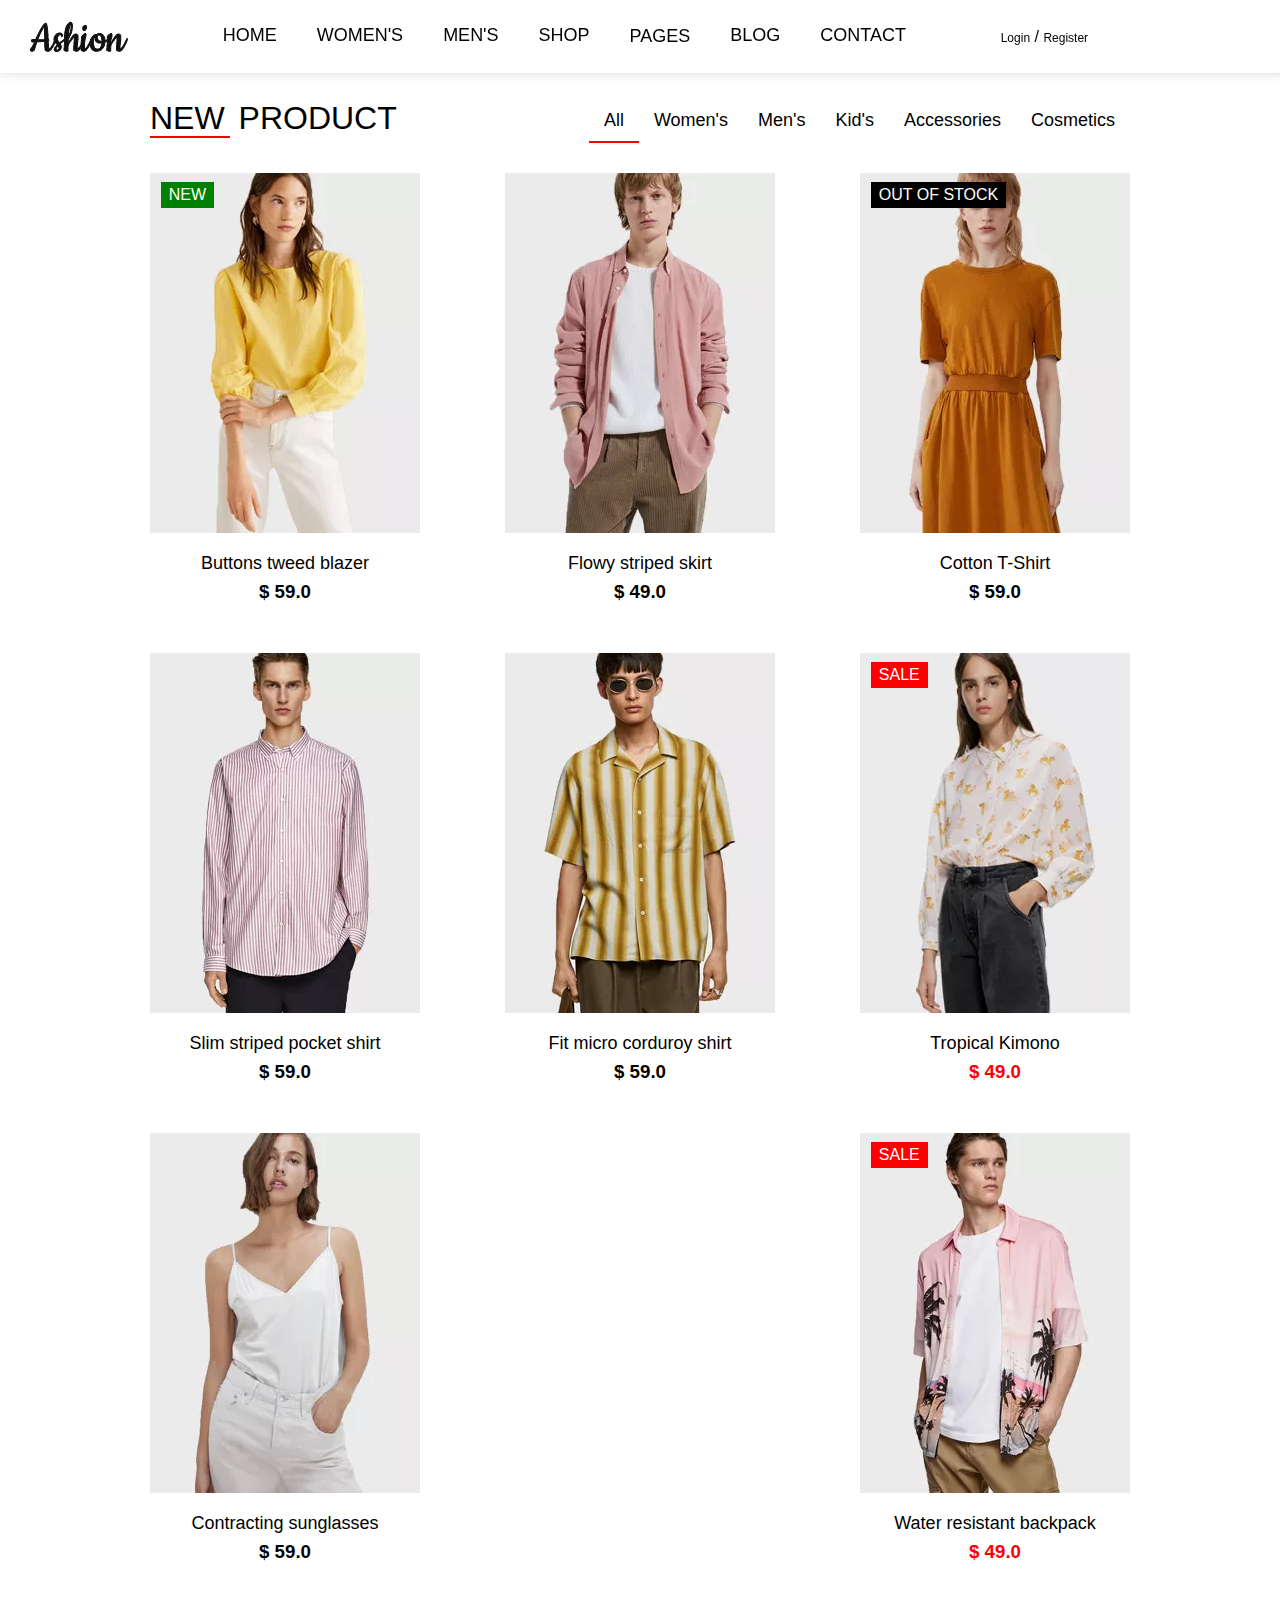
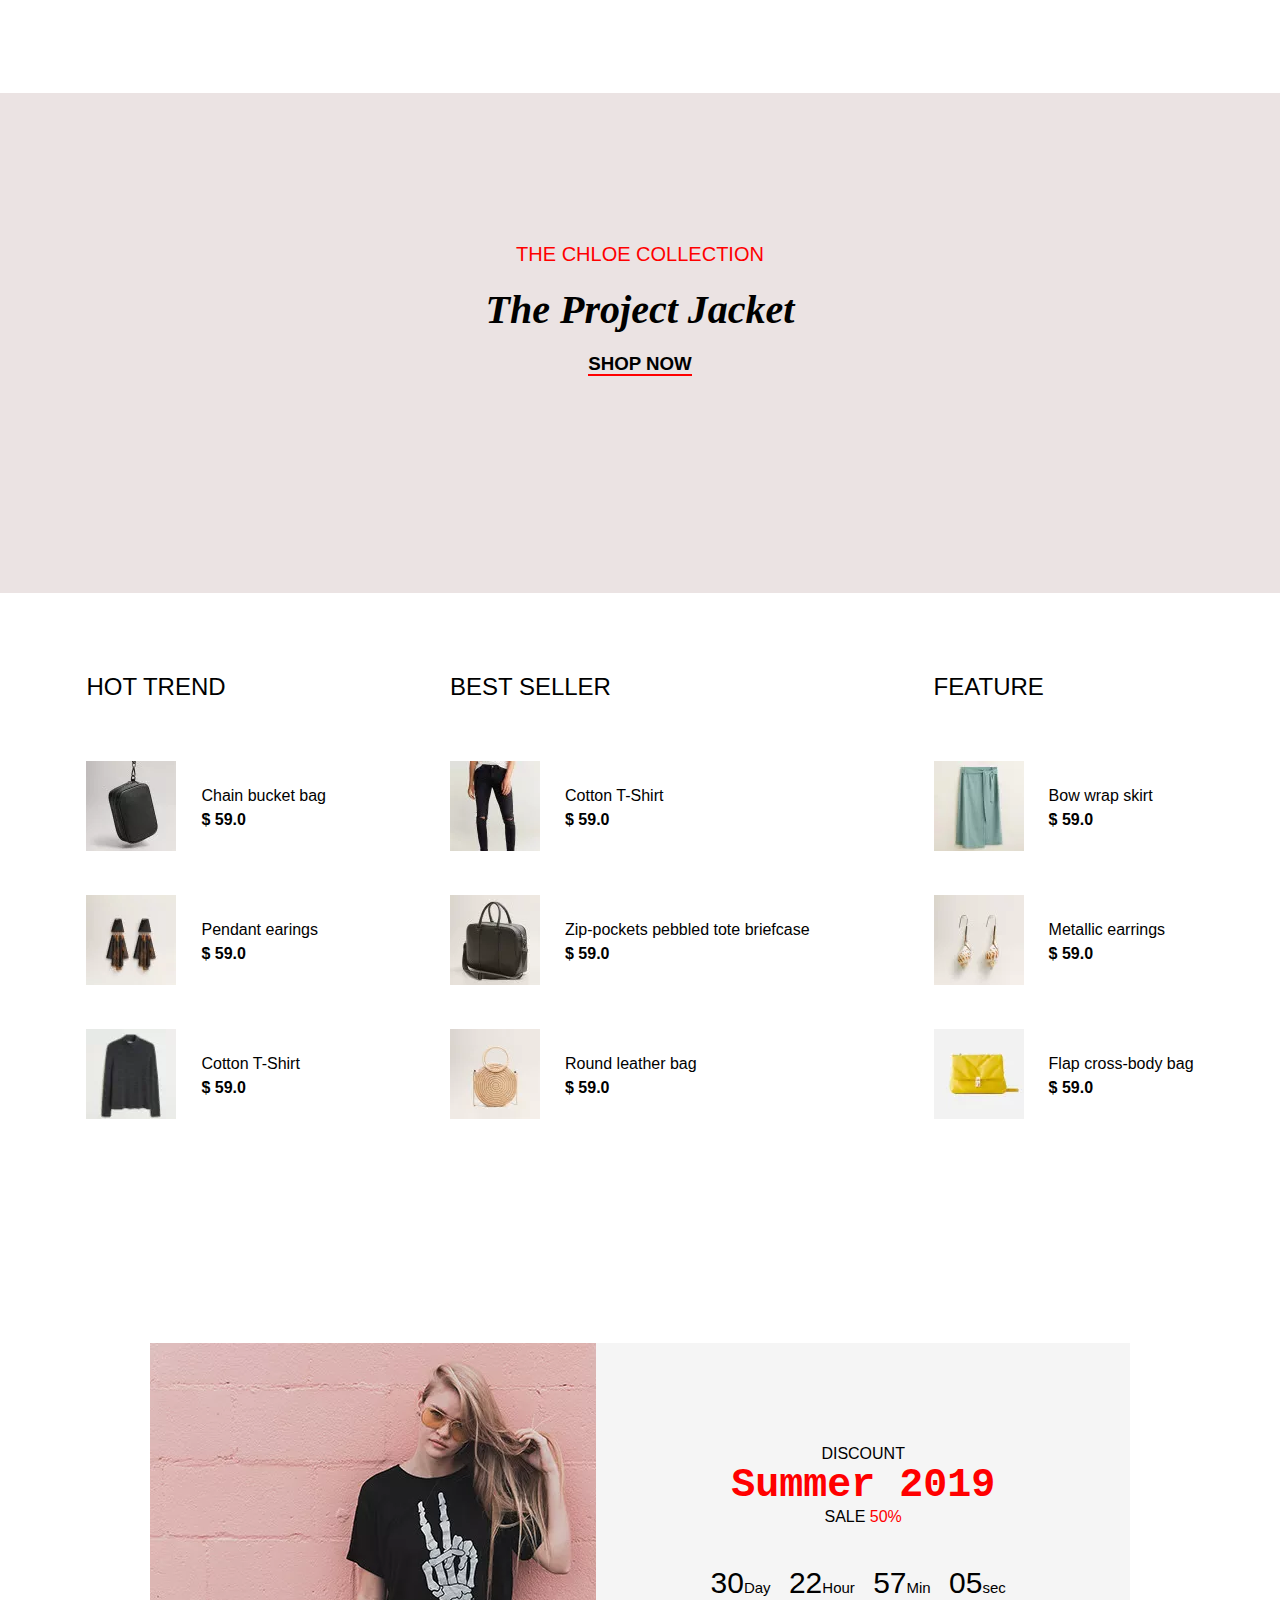
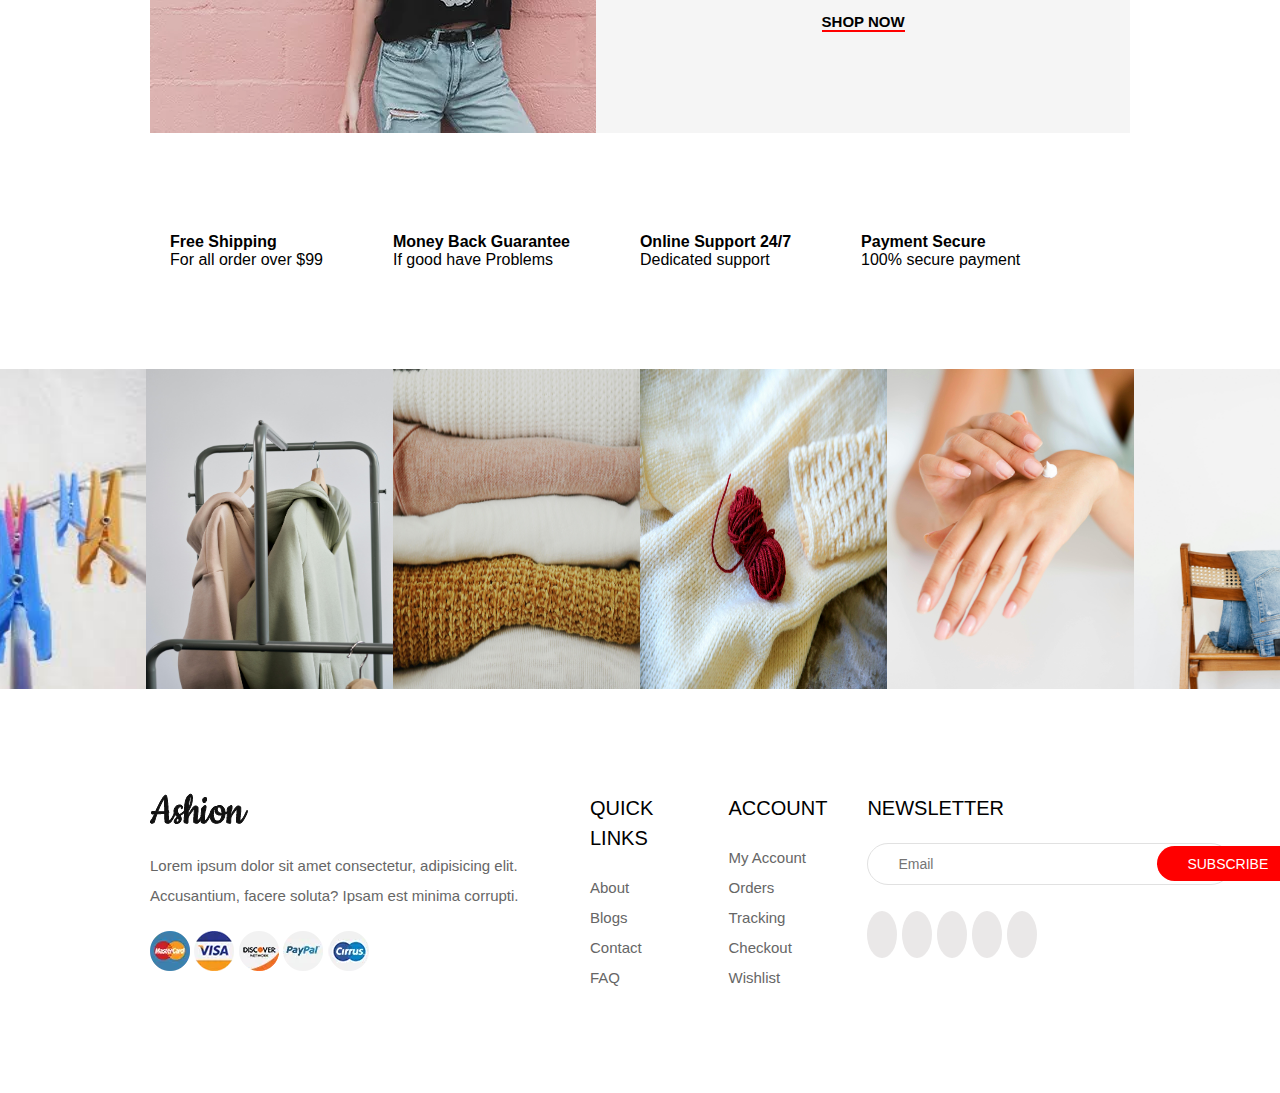
<file: index.html>
<!DOCTYPE html>
<html lang="en">
<head>
    <meta charset="UTF-8">
    <meta name="viewport" content="width=device-width, initial-scale=1.0">
    <link rel="stylesheet" href="https://cdnjs.cloudflare.com/ajax/libs/font-awesome/6.5.2/css/all.min.css" integrity="sha512-SnH5WK+bZxgPHs44uWIX+LLJAJ9/2PkPKZ5QiAj6Ta86w+fsb2TkcmfRyVX3pBnMFcV7oQPJkl9QevSCWr3W6A==" crossorigin="anonymous" referrerpolicy="no-referrer" />
    <title>Ashion
    </title>
    <link rel="stylesheet" href="style.css">
</head>
<body>
    <div class="ashion">
        <header>
            <img src="img/logo.png.webp" alt="">
            <div class="nav-links">
                <ul>
                    <li><a href="#">HOME</a><div class="hover"></div></li>
                    <li><a href="#">WOMEN'S</a><div class="hover"></div></li>
                    <li><a href="#">MEN'S</a><div class="hover"></div></li>
                    <li><a href="shop.html">SHOP</a><div class="hover"></div></li>
                    <li class="dropdown"><a href="javascript:void(0)"class="dropbtn">PAGES</a>
                        <div class="dropdown-content">       
                            <a href="#">Products Details</a>       
                            <a href="#">Shop Cart</a>       
                            <a href="#">Checkout</a>   
                            <a href="#">Blog Details</a>  
                        </div>  
                    </li> 
                    <li><a href="blog.html">BLOG</a><div class="hover"></div></li>
                    <li><a href="contact.html">CONTACT</a><div class="hover"></div></li>
                </ul>
            </div>

            <div class="log">
                <a href="#">Login</a> / <a href="#">Register</a>
            </div>

            <div class="icons">
                <ul>
                    <li><i class="fa-solid fa-magnifying-glass"></i></li>
                    <li><i class="fa-regular fa-heart"></i></li>
                    <li><i class="fa-solid fa-bag-shopping"></i></li>
                </ul>
            </div>
        </header>



        <div class="new-products">
            <div class="up">
                <h1><span>NEW</span> PRODUCT</h1>
                <ul>
                    <li class="all">All</li>
                    <li>Women's</li> 
                    <li>Men's</li>
                    <li>Kid's</li>
                    <li>Accessories</li>
                    <li>Cosmetics</li>
                </ul>
            </div>

            <div class="product">
                <div class="box">
                    <img src="img/product-1.jpg.webp" alt="1">
                    <p class="new">NEW</p>
                    <h5>Buttons tweed blazer</h5>
                    <div class="pop-up">
                        <i class="fa-solid fa-up-right-and-down-left-from-center"></i>
                        <i class="fa-regular fa-heart"></i>
                        <i class="fa-solid fa-bag-shopping"></i>
                    </div>
                    <div class="rating">
                        <i class="fa-solid fa-star"></i>
                        <i class="fa-solid fa-star"></i>
                        <i class="fa-solid fa-star"></i>
                        <i class="fa-solid fa-star"></i>
                        <i class="fa-solid fa-star"></i>
                    </div>
                    <h3>$ 59.0</h3>
                </div>

                <div class="box">
                    <img src="img/product-2.jpg.webp" alt="2">
                    <h5>Flowy striped skirt</h5>
                    <div class="pop-up">
                        <i class="fa-solid fa-up-right-and-down-left-from-center"></i>
                        <i class="fa-regular fa-heart"></i>
                        <i class="fa-solid fa-bag-shopping"></i>
                    </div>
                    <div class="rating">
                        <i class="fa-solid fa-star"></i>
                        <i class="fa-solid fa-star"></i>
                        <i class="fa-solid fa-star"></i>
                        <i class="fa-solid fa-star"></i>
                        <i class="fa-solid fa-star"></i>
                    </div>
                    <h3>$ 49.0</h3>
                </div>

                <div class="box">
                    <img src="img/product-3.jpg.webp" alt="3">
                    <p class="out">OUT OF STOCK</p>
                    <h5>Cotton T-Shirt</h5>
                    <div class="pop-up">
                        <i class="fa-solid fa-up-right-and-down-left-from-center"></i>
                        <i class="fa-regular fa-heart"></i>
                        <i class="fa-solid fa-bag-shopping"></i>
                    </div>
                    <div class="rating">
                        <i class="fa-solid fa-star"></i>
                        <i class="fa-solid fa-star"></i>
                        <i class="fa-solid fa-star"></i>
                        <i class="fa-solid fa-star"></i>
                        <i class="fa-solid fa-star"></i>
                    </div>
                    <h3>$ 59.0</h3>
                </div>

                <div class="box">
                    <img src="img/product-4.jpg.webp" alt="4">
                    <h5>Slim striped pocket shirt</h5>
                    <div class="pop-up">
                        <i class="fa-solid fa-up-right-and-down-left-from-center"></i>
                        <i class="fa-regular fa-heart"></i>
                        <i class="fa-solid fa-bag-shopping"></i>
                    </div>
                    <div class="rating">
                        <i class="fa-solid fa-star"></i>
                        <i class="fa-solid fa-star"></i>
                        <i class="fa-solid fa-star"></i>
                        <i class="fa-solid fa-star"></i>
                        <i class="fa-solid fa-star"></i>
                    </div>
                    <h3>$ 59.0</h3>
                </div>

                <div class="box">
                    <img src="img/product-5.jpg.webp" alt="5">
                    <h5>Fit micro corduroy shirt</h5>
                    <div class="pop-up">
                        <i class="fa-solid fa-up-right-and-down-left-from-center"></i>
                        <i class="fa-regular fa-heart"></i>
                        <i class="fa-solid fa-bag-shopping"></i>
                    </div>
                    <div class="rating">
                        <i class="fa-solid fa-star"></i>
                        <i class="fa-solid fa-star"></i>
                        <i class="fa-solid fa-star"></i>
                        <i class="fa-solid fa-star"></i>
                        <i class="fa-solid fa-star"></i>
                    </div>
                    <h3>$ 59.0</h3>
                </div>

                <div class="box">
                    <img src="img/product-6.jpg.webp" alt="6">
                    <p class="sale">SALE</p>
                    <h5>Tropical Kimono</h5>
                    <div class="pop-up">
                        <i class="fa-solid fa-up-right-and-down-left-from-center"></i>
                        <i class="fa-regular fa-heart"></i>
                        <i class="fa-solid fa-bag-shopping"></i>
                    </div>
                    <div class="rating">
                        <i class="fa-solid fa-star"></i>
                        <i class="fa-solid fa-star"></i>
                        <i class="fa-solid fa-star"></i>
                        <i class="fa-solid fa-star"></i>
                        <i class="fa-solid fa-star"></i>
                    </div>
                    <h3 class="red">$ 49.0</h3>
                </div>

                <div class="box">
                    <img src="img/product-7.jpg.webp" alt="7">
                    <h5>Contracting sunglasses</h5>
                    <div class="pop-up">
                        <i class="fa-solid fa-up-right-and-down-left-from-center"></i>
                        <i class="fa-regular fa-heart"></i>
                        <i class="fa-solid fa-bag-shopping"></i>
                    </div>
                    <div class="rating">
                        <i class="fa-solid fa-star"></i>
                        <i class="fa-solid fa-star"></i>
                        <i class="fa-solid fa-star"></i>
                        <i class="fa-solid fa-star"></i>
                        <i class="fa-solid fa-star"></i>
                    </div>
                    <h3>$ 59.0</h3>
                </div>

                <div class="box">
                    <img src="img/product-8.jpg.webp" alt="8">
                    <p class="sale">SALE</p>
                    <div class="pop-up">
                        <i class="fa-solid fa-up-right-and-down-left-from-center"></i>
                        <i class="fa-regular fa-heart"></i>
                        <i class="fa-solid fa-bag-shopping"></i>
                    </div>
                    <h5>Water resistant backpack</h5>
                    <div class="rating">
                        <i class="fa-solid fa-star"></i>
                        <i class="fa-solid fa-star"></i>
                        <i class="fa-solid fa-star"></i>
                        <i class="fa-solid fa-star"></i>
                        <i class="fa-solid fa-star"></i>
                    </div>
                    <h3 class="red">$ 49.0</h3>
                </div>
            </div>
        </div>


        <div class="middle"> 
            <p>THE CHLOE COLLECTION</p>
            <h2>The Project Jacket</h2>
            <h3><span>SHOP NOW</span></h3>
        </div>


        <div class="mids">
            <div class="mid">
                <div class="title">
                    <h2>HOT TREND</h2>
                </div>    
                <div class="hot">
                    <div class="trend">
                        <div class="image">
                            <img src="img/ht-1.jpg.webp" alt="">
                        </div>  
                        <div class="right">
                            <p>Chain bucket bag</p>
                            <div class="rating">
                                <i class="fa-solid fa-star"></i>
                                <i class="fa-solid fa-star"></i>
                                <i class="fa-solid fa-star"></i>
                                <i class="fa-solid fa-star"></i>
                                <i class="fa-solid fa-star"></i>
                            </div>
                            <h4>$ 59.0</h4>
                        </div>
                    </div>
    
                    
                    <div class="trend">
                        <div class="image">
                            <img src="img/ht-2.jpg.webp" alt="">
                        </div>  
                        <div class="right">
                            <p>Pendant earings</p>
                            <div class="rating">
                                <i class="fa-solid fa-star"></i>
                                <i class="fa-solid fa-star"></i>
                                <i class="fa-solid fa-star"></i>
                                <i class="fa-solid fa-star"></i>
                                <i class="fa-solid fa-star"></i>
                            </div>
                            <h4>$ 59.0</h4>
                        </div>
                    </div>
    
                    <div class="trend">
                        <div class="image">
                            <img src="img/ht-3.jpg.webp" alt="">
                        </div>
                            <div class="right">
                                <p>Cotton T-Shirt</p>
                                <div class="rating">
                                    <i class="fa-solid fa-star"></i>
                                    <i class="fa-solid fa-star"></i>
                                    <i class="fa-solid fa-star"></i>
                                    <i class="fa-solid fa-star"></i>
                                    <i class="fa-solid fa-star"></i>
                                </div>
                                <h4>$ 59.0</h4>
                            </div>
                        </div>
                    </div>                
                </div>

            <div class="mid">
                <div class="title">
                    <h2>BEST SELLER</h2>
                </div>    
                <div class="hot">
                    <div class="trend">
                        <div class="image">
                            <img src="img/bs-1.jpg.webp" alt="">
                        </div>  
                        <div class="right">
                            <p>Cotton T-Shirt</p>
                            <div class="rating">
                                <i class="fa-solid fa-star"></i>
                                <i class="fa-solid fa-star"></i>
                                <i class="fa-solid fa-star"></i>
                                <i class="fa-solid fa-star"></i>
                                <i class="fa-solid fa-star"></i>
                            </div>
                            <h4>$ 59.0</h4>
                        </div>
                    </div>
    
                    
                    <div class="trend">
                        <div class="image">
                            <img src="img/bs-2.jpg.webp" alt="">
                        </div>  
                        <div class="right">
                            <p>Zip-pockets pebbled tote briefcase</p>
                            <div class="rating">
                                <i class="fa-solid fa-star"></i>
                                <i class="fa-solid fa-star"></i>
                                <i class="fa-solid fa-star"></i>
                                <i class="fa-solid fa-star"></i>
                                <i class="fa-solid fa-star"></i>
                            </div>
                            <h4>$ 59.0</h4>
                        </div>
                    </div>
    
                    <div class="trend">
                        <div class="image">
                            <img src="img/bs-3.jpg.webp" alt="">
                        </div>
                            <div class="right">
                                <p>Round leather bag</p>
                                <div class="rating">
                                    <i class="fa-solid fa-star"></i>
                                    <i class="fa-solid fa-star"></i>
                                    <i class="fa-solid fa-star"></i>
                                    <i class="fa-solid fa-star"></i>
                                    <i class="fa-solid fa-star"></i>
                                </div>
                                <h4>$ 59.0</h4>
                            </div>
                        </div>
                    </div>                
                </div>

            <div class="mid">
                <div class="title">
                    <h2>FEATURE</h2>
                </div>    
                <div class="hot">
                    <div class="trend">
                        <div class="image">
                            <img src="img/f-1.jpg.webp" alt="">
                        </div>  
                        <div class="right">
                            <p>Bow wrap skirt</p>
                            <div class="rating">
                                <i class="fa-solid fa-star"></i>
                                <i class="fa-solid fa-star"></i>
                                <i class="fa-solid fa-star"></i>
                                <i class="fa-solid fa-star"></i>
                                <i class="fa-solid fa-star"></i>
                            </div>
                            <h4>$ 59.0</h4>
                        </div>
                    </div>
    
                    
                    <div class="trend">
                        <div class="image">
                            <img src="img/f-2.jpg.webp" alt="">
                        </div>  
                        <div class="right">
                            <p>Metallic earrings</p>
                            <div class="rating">
                                <i class="fa-solid fa-star"></i>
                                <i class="fa-solid fa-star"></i>
                                <i class="fa-solid fa-star"></i>
                                <i class="fa-solid fa-star"></i>
                                <i class="fa-solid fa-star"></i>
                            </div>
                            <h4>$ 59.0</h4>
                        </div>
                    </div>
    
                    <div class="trend">
                        <div class="image">
                            <img src="img/f-3.jpg.webp" alt="">
                        </div>
                            <div class="right">
                                <p>Flap cross-body bag</p>
                                <div class="rating">
                                    <i class="fa-solid fa-star"></i>
                                    <i class="fa-solid fa-star"></i>
                                    <i class="fa-solid fa-star"></i>
                                    <i class="fa-solid fa-star"></i>
                                    <i class="fa-solid fa-star"></i>
                                </div>
                                <h4>$ 59.0</h4>
                            </div>
                        </div>
                    </div>                
                </div>
            </div>
        </div>    


        <div class="discount">
            <div class="l">
                <img src="img/discount.jpg.webp" alt="">
            </div>
            <div class="r">
                <div class="inside">
                    <p>DISCOUNT</p>
                    <h1>Summer 2019</h1>
                    <p>SALE <span>50%</span></p>
                    <h2>30<span>Day</span> 22<span>Hour</span> 57<span>Min</span> 05<span>sec</span></h2>  
                    <h3><span>SHOP NOW</span></h3>       
                </div>
            </div>
        </div>   
        
        <div class="services">
            <div class="big">
                <i class="fa-solid fa-car"></i>
                <div class="text">
                    <h4>Free Shipping</h4>
                    <p>For all order over $99</p>
                </div>
            </div>

            <div class="big">
                <i class="fa-solid fa-money-bill-1"></i>
                <div class="text">
                    <h4>Money Back Guarantee</h4>
                    <p>If good have Problems</p>
                </div>
            </div>

            <div class="big">
                <i class="fa-regular fa-futbol"></i>
                <div class="text">
                    <h4>Online Support 24/7</h4>
                    <p>Dedicated support</p>
                </div>
            </div>

            <div class="big">
                <i class="fa-solid fa-headphones"></i>
                <div class="text">
                    <h4>Payment Secure</h4>
                    <p>100% secure payment</p>
                </div>
            </div>
        </div>
        


        <div class="pictures">
            <div class="one">
                <img src="img/pegs.jpeg" alt="">
                <div class="insta">
                    <i class="fa-brands fa-instagram"></i>
                    <p>@ashion.com</p>
                </div>
            </div>

            <div class="one">
                <img src="img/pexels-ron-lach-9594679.jpg" alt="">
                <div class="insta">
                    <i class="fa-brands fa-instagram"></i>
                    <p>@ashion.com</p>
                </div>
            </div>

            <div class="one">
                <img src="img/pexels-mdsnmdsnmdsn-1937336.jpg" alt="">
                <div class="insta">
                    <i class="fa-brands fa-instagram"></i>
                    <p>@ashion.com</p>
                </div>
            </div>
            <div class="one">
                <img src="img/pexels-rdne-10474351.jpg" alt="">
                <div class="insta">
                    <i class="fa-brands fa-instagram"></i>
                    <p>@ashion.com</p>
                </div>
            </div>
            <div class="one">
                <img src="img/pexels-linda-prebreza-87411-286951.jpg" alt="">
                <div class="insta">
                    <i class="fa-brands fa-instagram"></i>
                    <p>@ashion.com</p>
                </div>
            </div>
            <div class="one">
                <img src="img/pexels-karolina-grabowska-4210864.jpg" alt="">
                <div class="insta">
                    <i class="fa-brands fa-instagram"></i>
                    <p>@ashion.com</p>
                </div>
            </div>
        </div>   
        

        <footer>
            <div class="row">
                <div class="pay">
                    <img src="img/logo.png.webp" alt="">
                    <p>Lorem ipsum dolor sit amet consectetur, adipisicing elit. Accusantium, facere soluta? Ipsam est minima corrupti.</p>
                    <div class="pay">
                        <a href="#"><img src="img/payment-1.png.webp" alt=""></a>
                        <a href="#"><img src="img/payment-2.png.webp" alt=""></a>
                        <a href="#"><img src="img/payment-3.png.webp" alt=""></a>
                        <a href="#"><img src="img/payment-4.png.webp" alt=""></a>
                        <a href="#"><img src="img/payment-5.png.webp" alt=""></a>
                    </div>
                </div>

                <div class="links">
                    <h3>QUICK LINKS</h3>
                    <a href="#">About</a>
                    <a href="#">Blogs</a>
                    <a href="#">Contact</a>
                    <a href="">FAQ</a>
                </div>

                <div class="links">
                    <h3>ACCOUNT</h3>
                    <a href="#">My Account</a>
                    <a href="#">Orders Tracking</a>
                    <a href="#">Checkout</a>
                    <a href="#">Wishlist</a>
                </div>

                <div class="pay">
                    <h3>NEWSLETTER</h3>
                    <form action="#" autocomplete="on">
                        <input type="email" placeholder="Email">
                        <button type="submit" class="site-btn">Subscribe</button>
                    </form>
                    <div class="icons">
                        <i class="fa-brands fa-facebook"></i>
                        <i class="fa-brands fa-twitter"></i>
                        <i class="fa-brands fa-youtube"></i>
                        <i class="fa-brands fa-instagram"></i>
                        <i class="fa-brands fa-pinterest"></i>
                    </div>

                </div>

            </div>
        </footer>
        
        
    </div> 
</body>
</html>
</file>
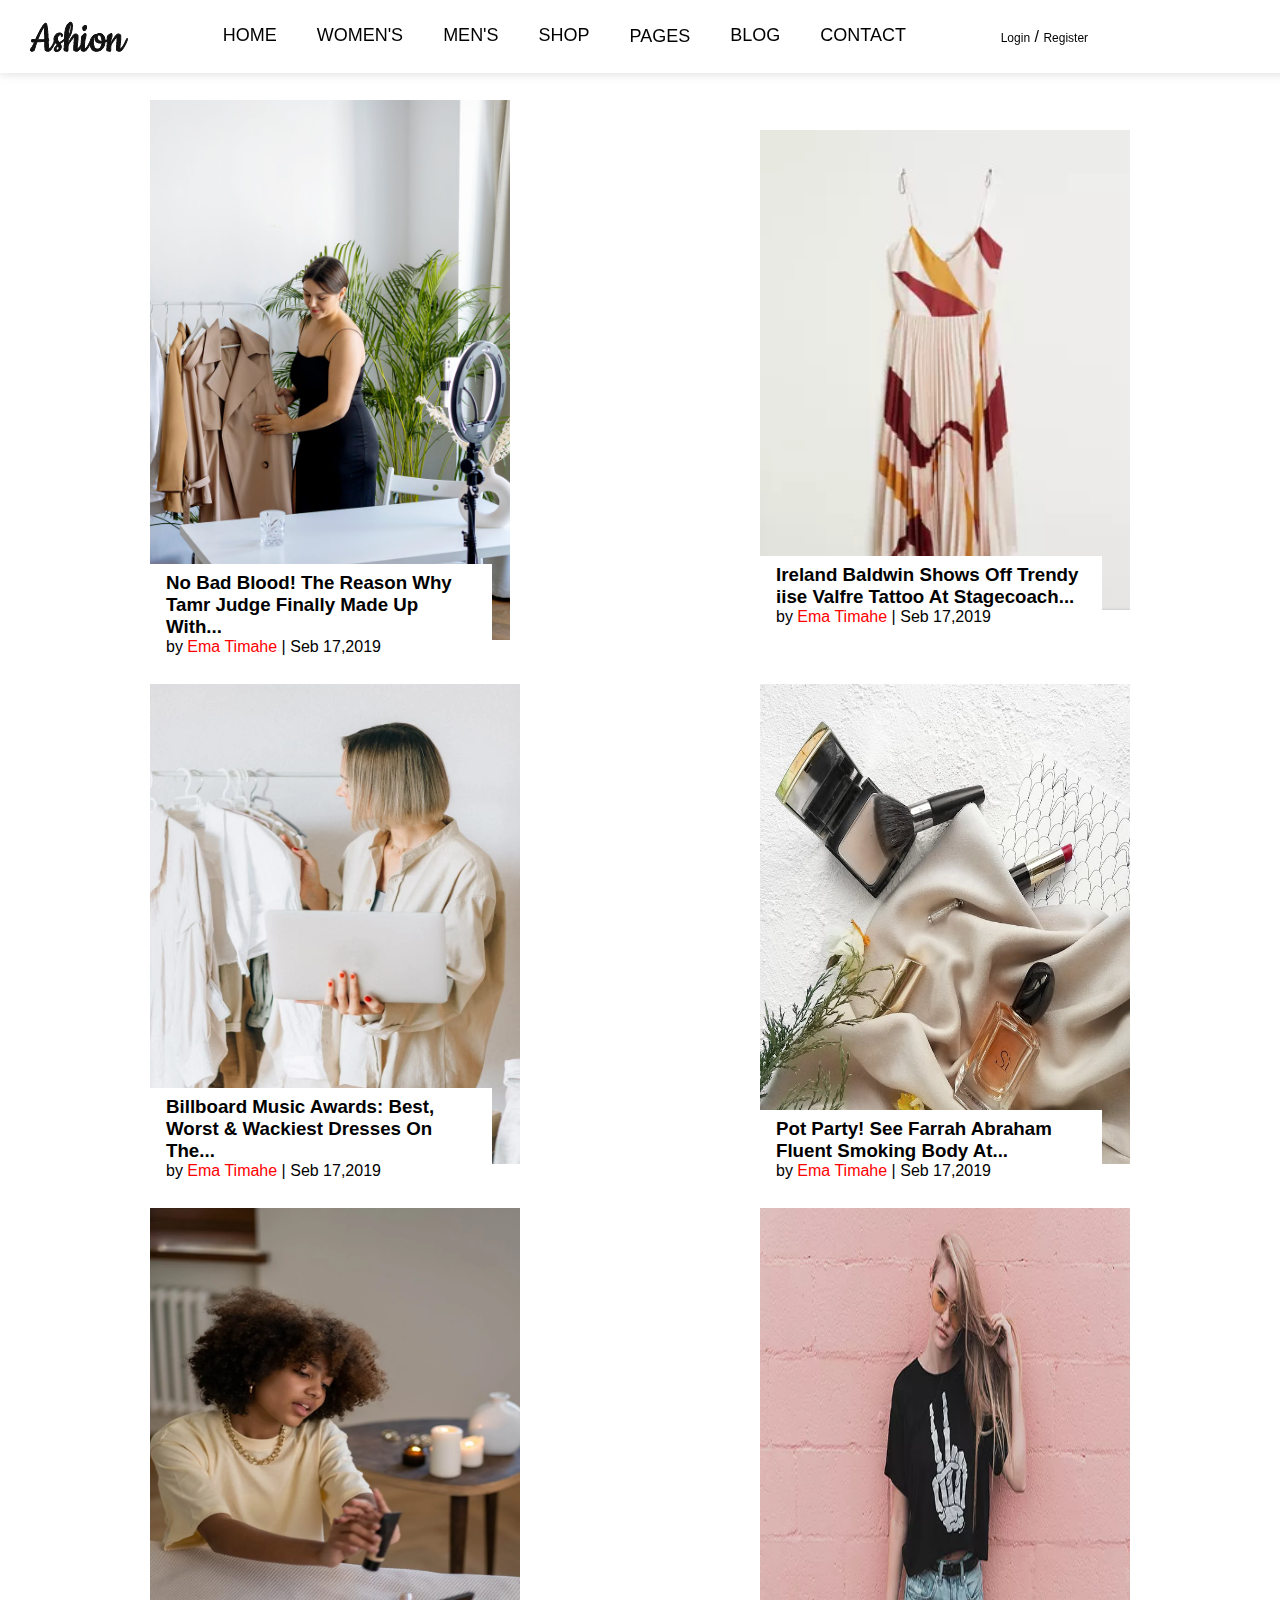
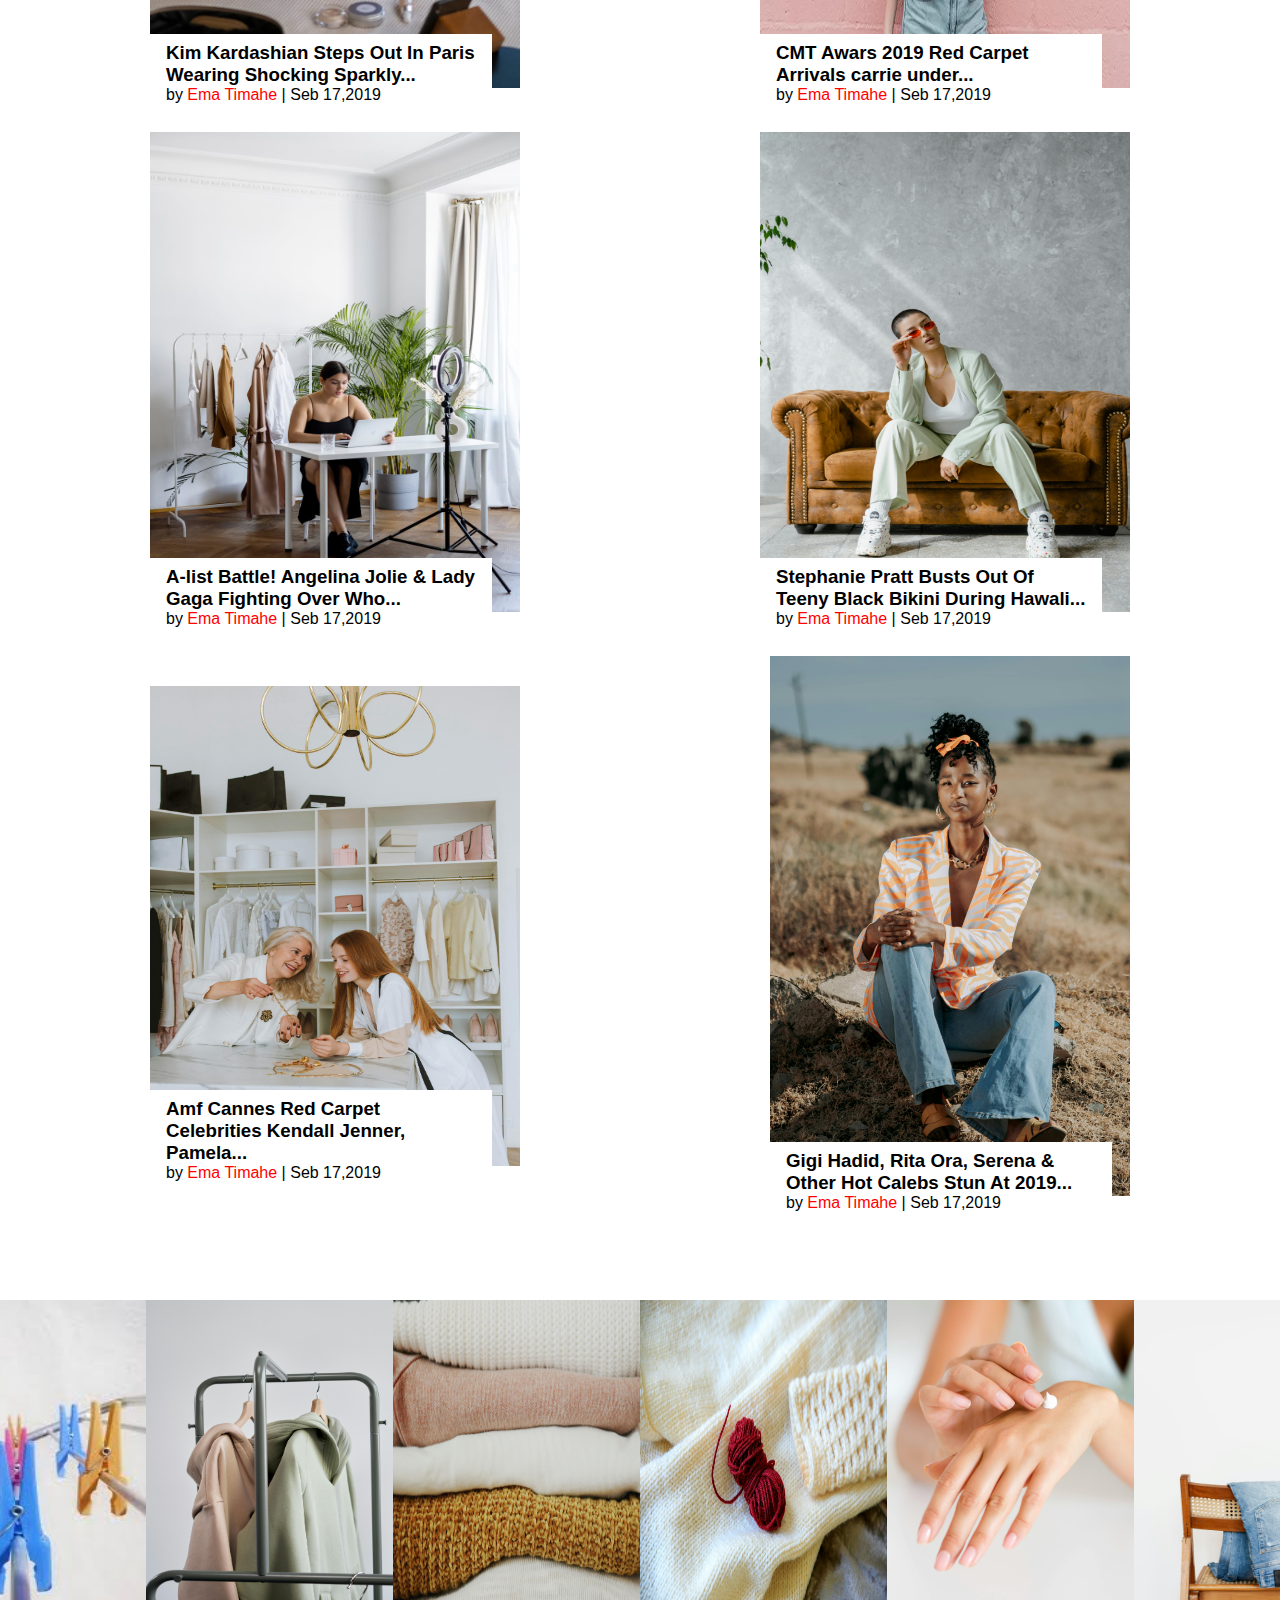
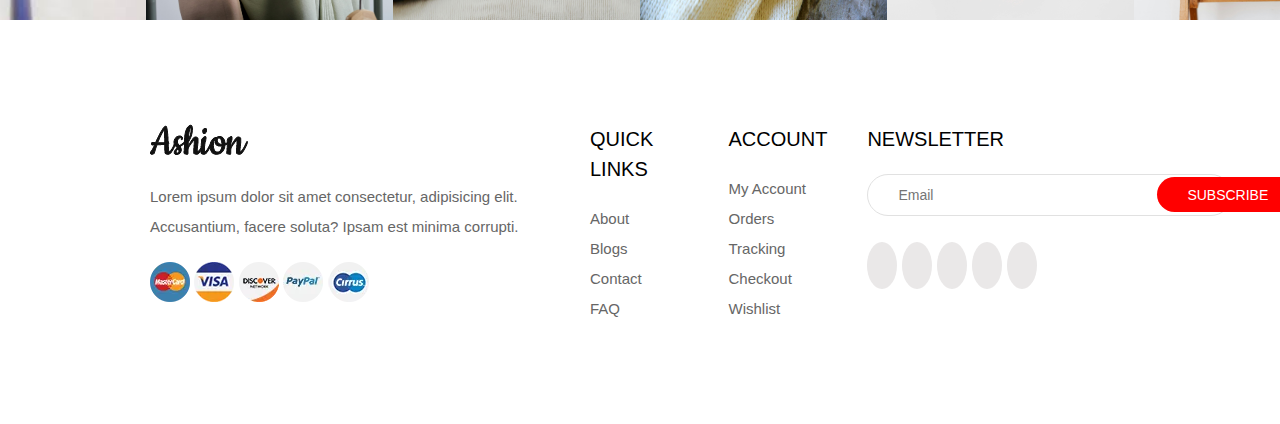
<file: blog.html>
<!DOCTYPE html>
<html lang="en">
<head>
    <meta charset="UTF-8">
    <meta name="viewport" content="width=device-width, initial-scale=1.0">
    <link rel="stylesheet" href="https://cdnjs.cloudflare.com/ajax/libs/font-awesome/6.5.2/css/all.min.css" integrity="sha512-SnH5WK+bZxgPHs44uWIX+LLJAJ9/2PkPKZ5QiAj6Ta86w+fsb2TkcmfRyVX3pBnMFcV7oQPJkl9QevSCWr3W6A==" crossorigin="anonymous" referrerpolicy="no-referrer" />
    <title>Ashion</title>
    <link rel="stylesheet" href="style.css">
</head>
<body>
    <header>
        <img src="img/logo.png.webp" alt="">
        <div class="nav-links">
            <ul>
                <li><a href="index.html">HOME</a><div class="hover"></div></li>
                <li><a href="#">WOMEN'S</a><div class="hover"></div></li>
                <li><a href="#">MEN'S</a><div class="hover"></div></li>
                <li><a href="shop.html">SHOP</a><div class="hover"></div></li>
                <li class="dropdown"><a href="javascript:void(0)"class="dropbtn">PAGES</a>
                    <div class="dropdown-content">       
                        <a href="#">Products Details</a>       
                        <a href="#">Shop Cart</a>       
                        <a href="#">Checkout</a>   
                        <a href="#">Blog Details</a>  
                    </div>  
                </li> 
                <li><a href="blog.html">BLOG</a><div class="hover"></div></li>
                <li><a href="contact.html">CONTACT</a><div class="hover"></div></li>
            </ul>
        </div>

        <div class="log">
            <a href="#">Login</a> / <a href="#">Register</a>
        </div>

        <div class="icons">
            <ul>
                <li><i class="fa-solid fa-magnifying-glass"></i></li>
                <li><i class="fa-regular fa-heart"></i></li>
                <li><i class="fa-solid fa-bag-shopping"></i></li>
            </ul>
        </div>
    </header>

    <div class="blogs">
        <div class="post">
            <img src="img/blog 1.jpeg" class="big" alt="">
            <div class="note">
                <h3>No Bad Blood! The Reason Why Tamr Judge Finally Made Up With...</h3>
                <p>by <span>Ema Timahe</span> | Seb 17,2019</p>
            </div>
        </div>

        <div class="post">
            <img src="img/shop-3.jpg.webp" alt="">
            <div class="note">
                <h3>Ireland Baldwin Shows Off Trendy iise Valfre Tattoo At Stagecoach...</h3>
                <p>by <span>Ema Timahe</span> | Seb 17,2019</p>
            </div>
        </div>

        <div class="post">
            <img src="img/blog 3.webp" alt="">
            <div class="note">
                <h3>Billboard Music Awards: Best, Worst & Wackiest Dresses On The...</h3>
                <p>by <span>Ema Timahe</span> | Seb 17,2019</p>
            </div>
        </div>

        <div class="post">
            <img src="img/blog 4.jpeg" alt="">
            <div class="note">
                <h3>Pot Party! See Farrah Abraham Fluent Smoking Body At...</h3>
                <p>by <span>Ema Timahe</span> | Seb 17,2019</p>
            </div>
        </div>

        <div class="post">
            <img src="img/blog 5.webp" alt="">
            <div class="note">
                <h3>Kim Kardashian Steps Out In Paris Wearing Shocking Sparkly...</h3>
                <p>by <span>Ema Timahe</span> | Seb 17,2019</p>
            </div>
        </div>

        <div class="post">
            <img src="img/discount.jpg.webp" alt="">
            <div class="note">
                <h3>CMT Awars 2019 Red Carpet Arrivals carrie under...</h3>
                <p>by <span>Ema Timahe</span> | Seb 17,2019</p>
            </div>
        </div>

        <div class="post">
            <img src="img/blog 2.jpeg" alt="">
            <div class="note">
                <h3>A-list Battle! Angelina Jolie & Lady Gaga Fighting Over Who...</h3>
                <p>by <span>Ema Timahe</span> | Seb 17,2019</p>
            </div>
        </div>

        <div class="post">
            <img src="img/blog 8.jpg" alt="">
            <div class="note">
                <h3>Stephanie Pratt Busts Out Of Teeny Black Bikini During Hawali...</h3>
                <p>by <span>Ema Timahe</span> | Seb 17,2019</p>
            </div>
        </div>

        <div class="post">
            <img src="img/blog 10.jpg" alt="">
            <div class="note">
                <h3>Amf Cannes Red Carpet Celebrities Kendall Jenner, Pamela...</h3>
                <p>by <span>Ema Timahe</span> | Seb 17,2019</p>
            </div>
        </div>

        <div class="post">
            <img src="img/blog.jpg" class="big" alt="">
            <div class="note">
                <h3>Gigi Hadid, Rita Ora, Serena & Other Hot Calebs Stun At 2019...</h3>
                <p>by <span>Ema Timahe</span> | Seb 17,2019</p>
            </div>
        </div>


        
    </div>



    <div class="pictures">
        <div class="one">
            <img src="img/pegs.jpeg" alt="">
            <div class="insta">
                <i class="fa-brands fa-instagram"></i>
                <p>@ashion.com</p>
            </div>
        </div>

        <div class="one">
            <img src="img/pexels-ron-lach-9594679.jpg" alt="">
            <div class="insta">
                <i class="fa-brands fa-instagram"></i>
                <p>@ashion.com</p>
            </div>
        </div>

        <div class="one">
            <img src="img/pexels-mdsnmdsnmdsn-1937336.jpg" alt="">
            <div class="insta">
                <i class="fa-brands fa-instagram"></i>
                <p>@ashion.com</p>
            </div>
        </div>
        <div class="one">
            <img src="img/pexels-rdne-10474351.jpg" alt="">
            <div class="insta">
                <i class="fa-brands fa-instagram"></i>
                <p>@ashion.com</p>
            </div>
        </div>
        <div class="one">
            <img src="img/pexels-linda-prebreza-87411-286951.jpg" alt="">
            <div class="insta">
                <i class="fa-brands fa-instagram"></i>
                <p>@ashion.com</p>
            </div>
        </div>
        <div class="one">
            <img src="img/pexels-karolina-grabowska-4210864.jpg" alt="">
            <div class="insta">
                <i class="fa-brands fa-instagram"></i>
                <p>@ashion.com</p>
            </div>
        </div>
    </div>   
    

    <footer>
        <div class="row">
            <div class="pay">
                <img src="img/logo.png.webp" alt="">
                <p>Lorem ipsum dolor sit amet consectetur, adipisicing elit. Accusantium, facere soluta? Ipsam est minima corrupti.</p>
                <div class="pay">
                    <a href="#"><img src="img/payment-1.png.webp" alt=""></a>
                    <a href="#"><img src="img/payment-2.png.webp" alt=""></a>
                    <a href="#"><img src="img/payment-3.png.webp" alt=""></a>
                    <a href="#"><img src="img/payment-4.png.webp" alt=""></a>
                    <a href="#"><img src="img/payment-5.png.webp" alt=""></a>
                </div>
            </div>

            <div class="links">
                <h3>QUICK LINKS</h3>
                <a href="#">About</a>
                <a href="#">Blogs</a>
                <a href="#">Contact</a>
                <a href="">FAQ</a>
            </div>

            <div class="links">
                <h3>ACCOUNT</h3>
                <a href="#">My Account</a>
                <a href="#">Orders Tracking</a>
                <a href="#">Checkout</a>
                <a href="#">Wishlist</a>
            </div>

            <div class="pay">
                <h3>NEWSLETTER</h3>
                <form action="#" autocomplete="on">
                    <input type="email" placeholder="Email">
                    <button type="submit" class="site-btn">Subscribe</button>
                </form>
                <div class="icons">
                    <i class="fa-brands fa-facebook"></i>
                    <i class="fa-brands fa-twitter"></i>
                    <i class="fa-brands fa-youtube"></i>
                    <i class="fa-brands fa-instagram"></i>
                    <i class="fa-brands fa-pinterest"></i>
                </div>

            </div>

        </div>
    </footer>


</body>
</html>
</file>
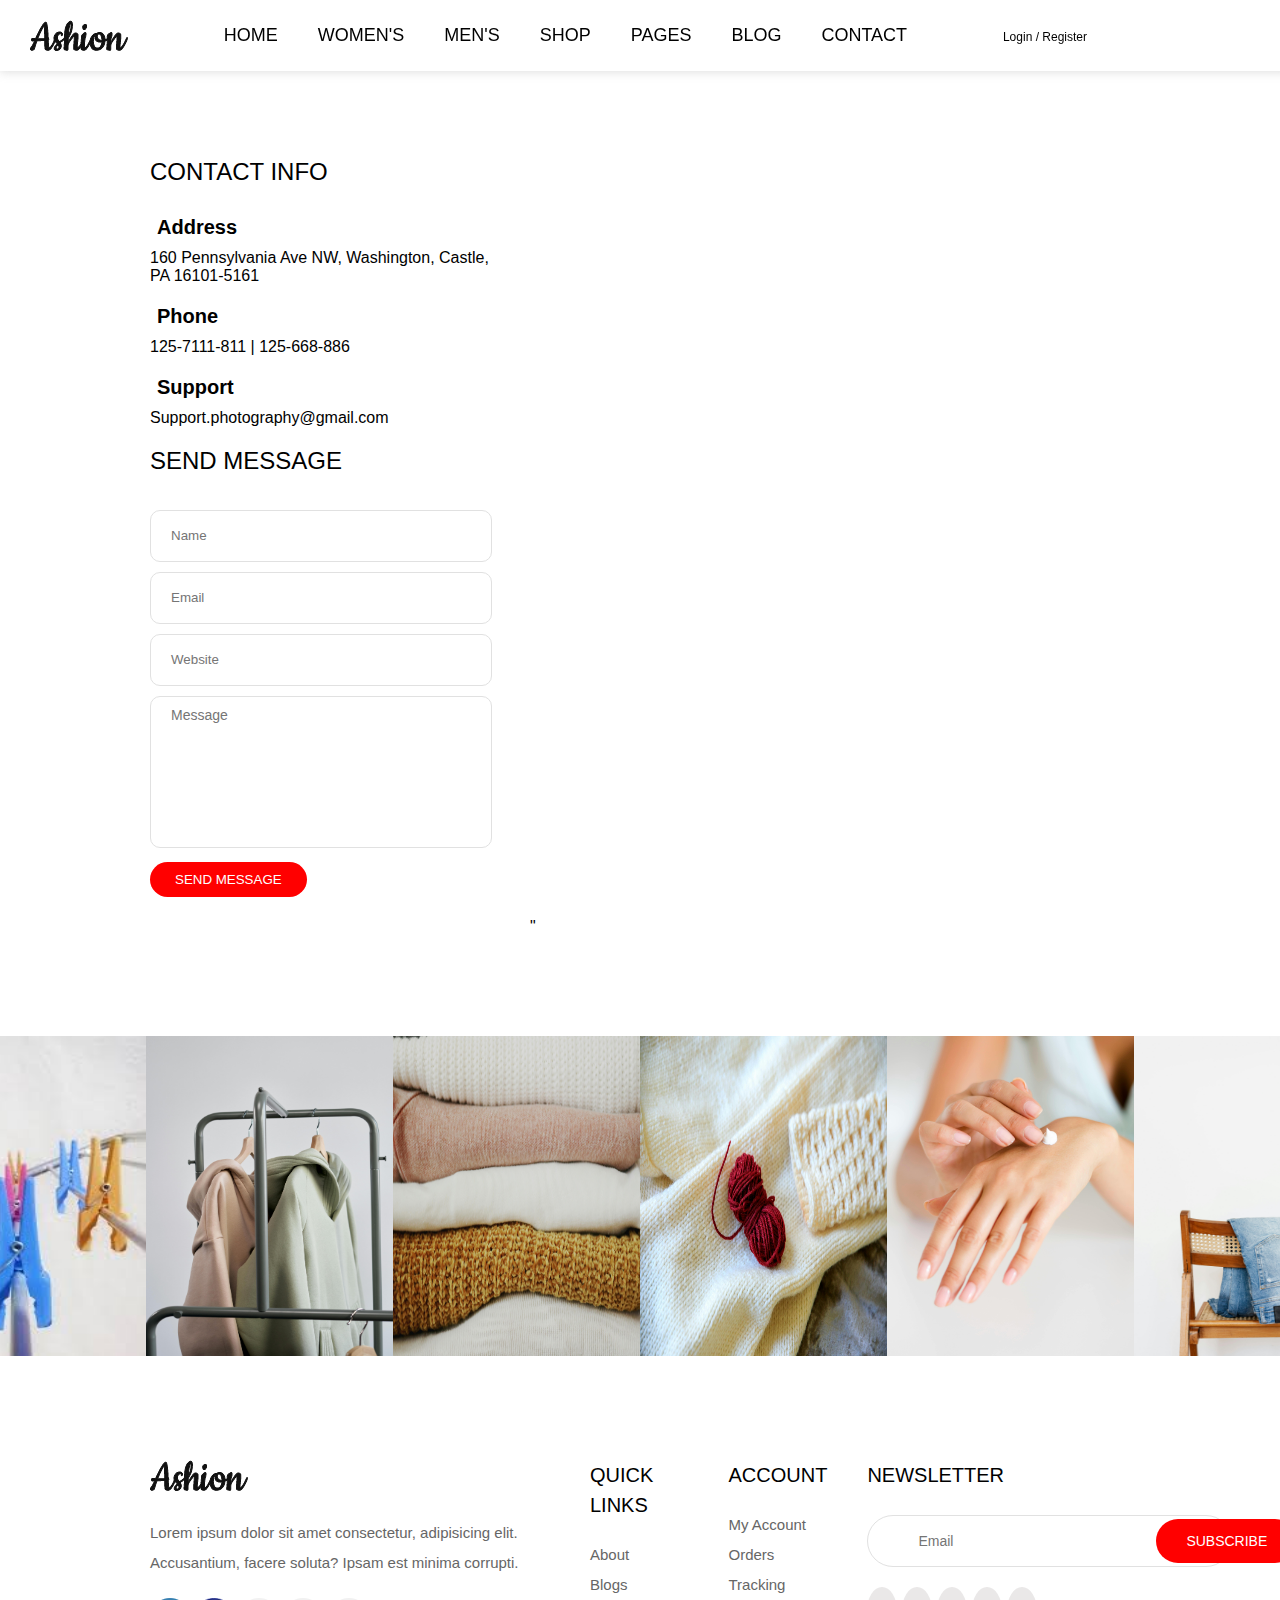
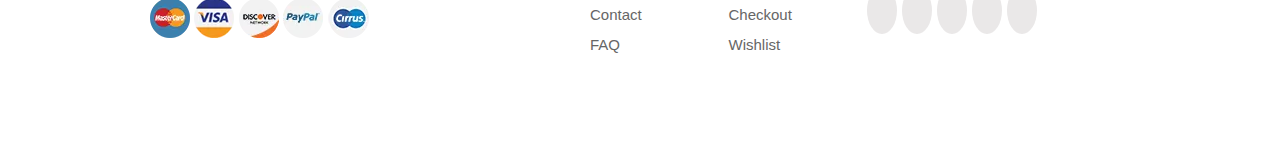
<file: contact.html>
<!DOCTYPE html>
<html lang="en">
<head>
    <meta charset="UTF-8">
    <meta name="viewport" content="width=device-width, initial-scale=1.0">
    <link rel="stylesheet" href="https://cdnjs.cloudflare.com/ajax/libs/font-awesome/6.5.2/css/all.min.css" integrity="sha512-SnH5WK+bZxgPHs44uWIX+LLJAJ9/2PkPKZ5QiAj6Ta86w+fsb2TkcmfRyVX3pBnMFcV7oQPJkl9QevSCWr3W6A==" crossorigin="anonymous" referrerpolicy="no-referrer" />
    <title>Ashion</title>
    <link rel="stylesheet" href="style.css">
</head>
<body>
  <div class="contact">
        <header>
            <img src="img/logo.png.webp" alt="">
            <div class="nav-links">
                <ul>
                    <li><a href="index.html">HOME</a></li>
                    <li><a href="#">WOMEN'S</a></li>
                    <li><a href="#">MEN'S</a></li>
                    <li><a href="shop.html">SHOP</a></li>
                    <li class="dropdown"><a href="javascript:void(0)"class="dropbtn">PAGES</a>
                        <div class="dropdown-content">       
                            <a href="#">Products Details</a>       
                            <a href="#">Shop Cart</a>       
                            <a href="#">Checkout</a>   
                            <a href="#">Blog Details</a>  
                        </div>   
                    </li> 
                    <li><a href="blog.html">BLOG</a></li>
                    <li><a href="contact.html">CONTACT</a></li>
                </ul>
            </div>

            <div class="log">
                <a href="#">Login / Register</a>
            </div>

            <div class="icons">
                <ul>
                    <li><i class="fa-solid fa-magnifying-glass"></i></li>
                    <li><i class="fa-regular fa-heart"></i></li>
                    <li><i class="fa-solid fa-bag-shopping"></i></li>
                </ul>
            </div>
        </header>



        <p>john</p>

        <!-- <div class="breadcrumb">
            <p><i class="fa-solid fa-house"></i> <a href="index.html">Home</a></p>
            <span>Contact</span>
        </div> -->

        <div class="info">
            <div class="left">
                <h2>CONTACT INFO</h2>
                <h3><span><i class="fa-solid fa-location-dot"></i></span> Address</h3>
                <p>160 Pennsylvania Ave NW, Washington, Castle, PA 16101-5161</p>
                <h3><span><i class="fa-solid fa-phone"></i></span> Phone</h3>
                <p>125-7111-811 | 125-668-886
                </p>
                <h3><span><i class="fa-solid fa-headphones"></i></span>Support</h3>
                <p>Support.photography@gmail.com</p>
                <h2>SEND MESSAGE</h2>
                <form action="" autocomplete="on">
                    <input type="text" placeholder="Name">
                    <input type="email" placeholder="Email">
                    <input type="text" placeholder="Website">
                    <textarea placeholder="Message"></textarea>
                    <button>SEND MESSAGE</button>
                </form>
            </div>

            <div class="right">
                <iframe src="https://www.google.com/maps/embed?pb=!1m18!1m12!1m3!1d3964.9318165877153!2d5.605622675351797!3d6.402786424553619!2m3!1f0!2f0!3f0!3m2!1i1024!2i768!4f13.1!3m3!1m2!1s0x10472dfce952749f%3A0x6d17c0b07a43ef34!2sCointech%20Solutions%20Ltd!5e0!3m2!1sen!2sng!4v1715077557150!5m2!1sen!2sng" width="600" height="800" style="border:0;" allowfullscreen="" loading="lazy" referrerpolicy="no-referrer-when-downgrade"></iframe>" 
                
            </div>
        </div>


        <div class="pictures">
            <div class="one">
                <img src="img/pegs.jpeg" alt="">
                <div class="insta">
                    <i class="fa-brands fa-instagram"></i>
                    <p>@ashion.com</p>
                </div>
            </div>
            <div class="one">
                <img src="img/pexels-ron-lach-9594679.jpg" alt="">
                <div class="insta">
                    <i class="fa-brands fa-instagram"></i>
                    <p>@ashion.com</p>
                </div>
            </div>
            <div class="one">
                <img src="img/pexels-mdsnmdsnmdsn-1937336.jpg" alt="">
                <div class="insta">
                    <i class="fa-brands fa-instagram"></i>
                    <p>@ashion.com</p>
                </div>
            </div>
            <div class="one">
                <img src="img/pexels-rdne-10474351.jpg" alt="">
                <div class="insta">
                    <i class="fa-brands fa-instagram"></i>
                    <p>@ashion.com</p>
                </div>
            </div>
            <div class="one">
                <img src="img/pexels-linda-prebreza-87411-286951.jpg" alt="">
                <div class="insta">
                    <i class="fa-brands fa-instagram"></i>
                    <p>@ashion.com</p>
                </div>
            </div>
            <div class="one">
                <img src="img/pexels-karolina-grabowska-4210864.jpg" alt="">
                <div class="insta">
                    <i class="fa-brands fa-instagram"></i>
                    <p>@ashion.com</p>
                </div>
            </div>
            
           
        </div>


        <footer>
            <div class="row">
                <div class="pay">
                    <img src="img/logo.png.webp" alt="">
                    <p>Lorem ipsum dolor sit amet consectetur, adipisicing elit. Accusantium, facere soluta? Ipsam est minima corrupti.</p>
                    <div class="pay">
                        <a href="#"><img src="img/payment-1.png.webp" alt=""></a>
                        <a href="#"><img src="img/payment-2.png.webp" alt=""></a>
                        <a href="#"><img src="img/payment-3.png.webp" alt=""></a>
                        <a href="#"><img src="img/payment-4.png.webp" alt=""></a>
                        <a href="#"><img src="img/payment-5.png.webp" alt=""></a>
                    </div>
                </div>

                <div class="links">
                    <h3>QUICK LINKS</h3>
                    <a href="#">About</a>
                    <a href="#">Blogs</a>
                    <a href="#">Contact</a>
                    <a href="">FAQ</a>
                </div>

                <div class="links">
                    <h3>ACCOUNT</h3>
                    <a href="#">My Account</a>
                    <a href="#">Orders Tracking</a>
                    <a href="#">Checkout</a>
                    <a href="#">Wishlist</a>
                </div>

                <div class="pay">
                    <h3>NEWSLETTER</h3>
                    <form action="#" autocomplete="on">
                        <input type="email" placeholder="Email">
                        <button type="submit" class="site-btn">Subscribe</button>
                    </form>
                    <div class="icons">
                        <i class="fa-brands fa-facebook"></i>
                        <i class="fa-brands fa-twitter"></i>
                        <i class="fa-brands fa-youtube"></i>
                        <i class="fa-brands fa-instagram"></i>
                        <i class="fa-brands fa-pinterest"></i>
                    </div>

                </div>

            </div>
        </footer>

    </div>  
</body>
</html>
</file>
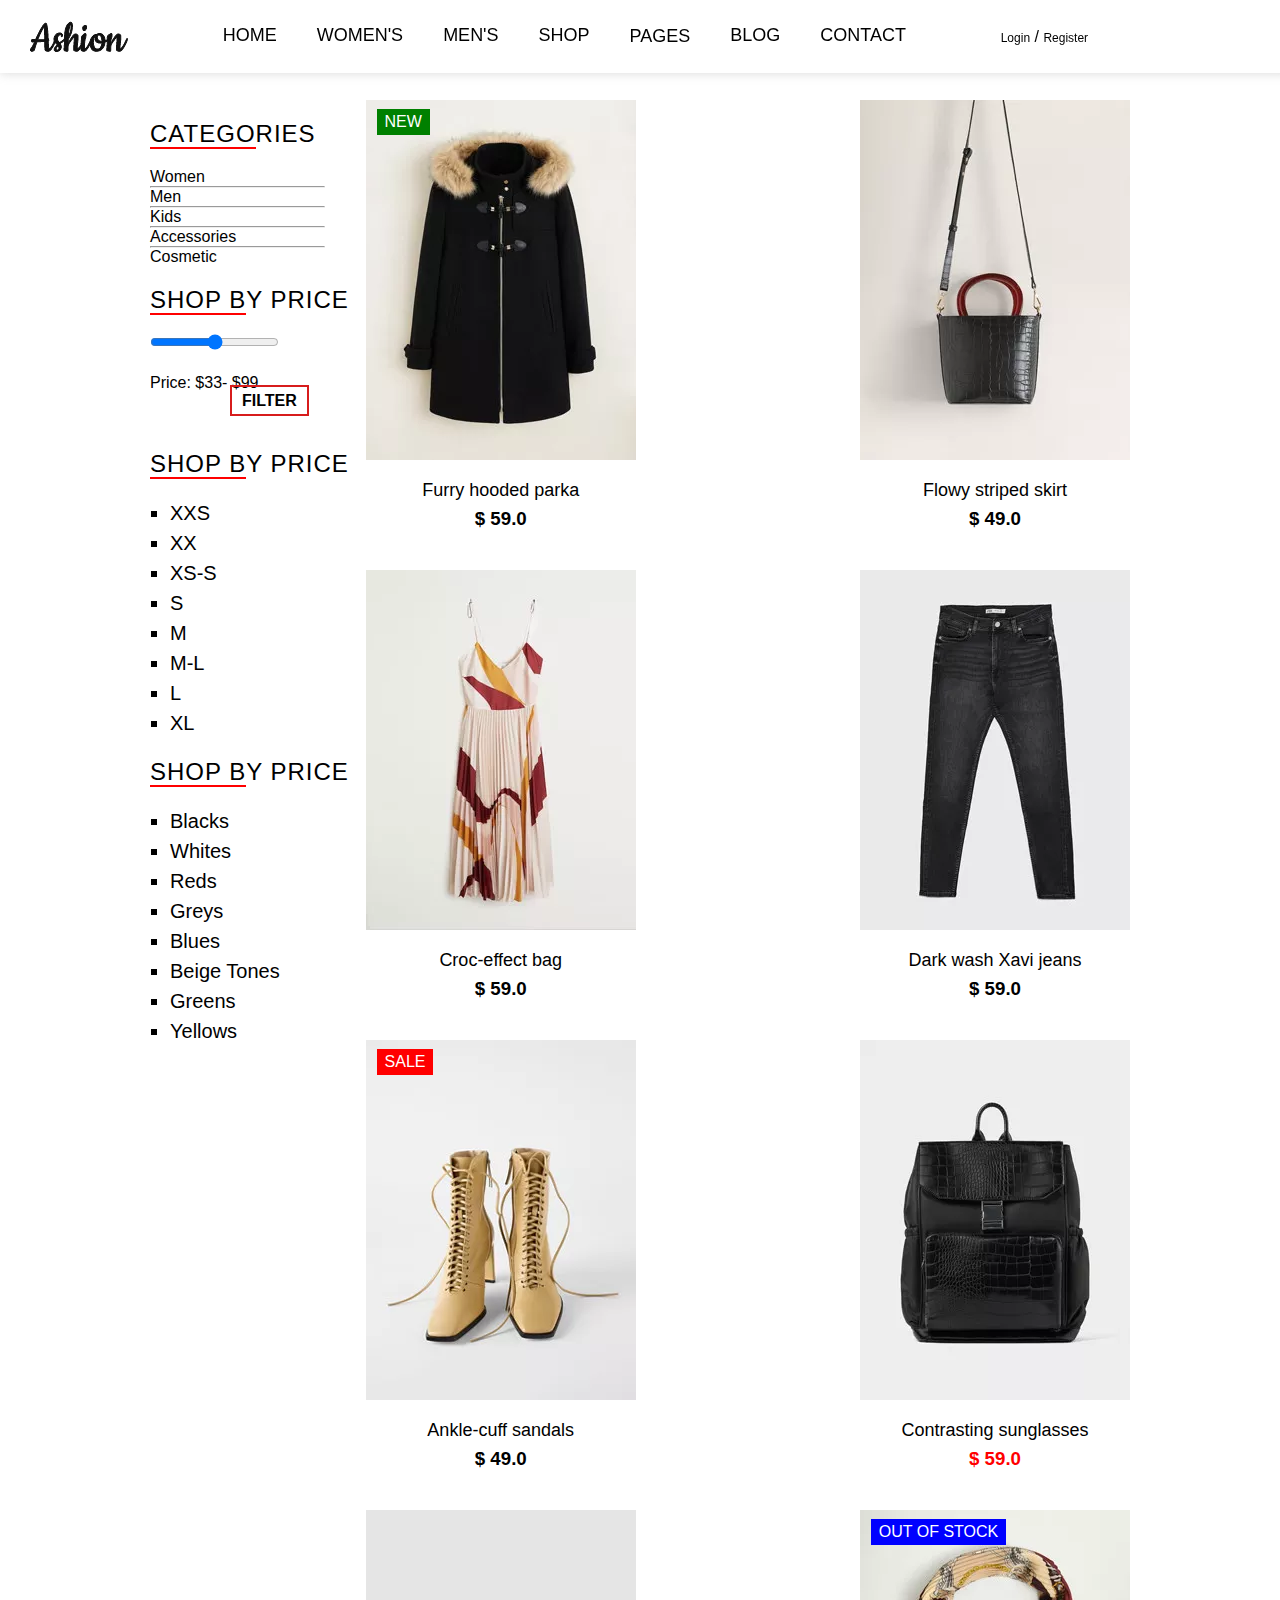
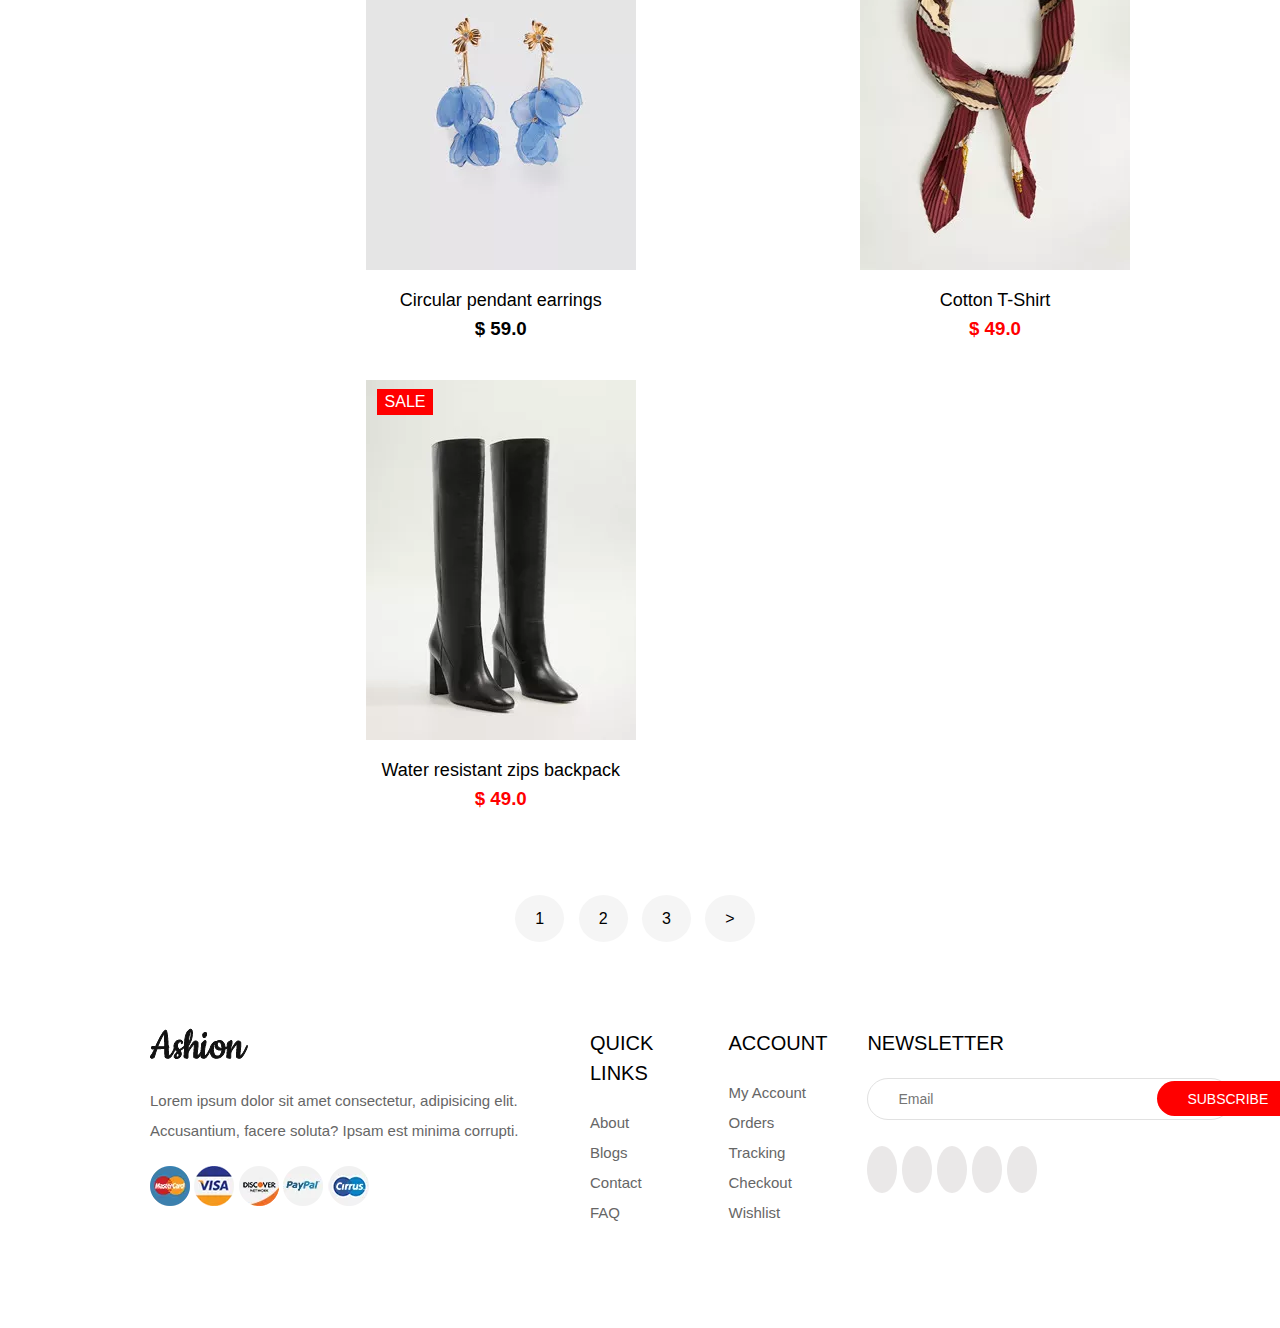
<file: shop.html>
<!DOCTYPE html>
<html lang="en">
<head>
    <meta charset="UTF-8">
    <meta name="viewport" content="width=device-width, initial-scale=1.0">
    <link rel="stylesheet" href="https://cdnjs.cloudflare.com/ajax/libs/font-awesome/6.5.2/css/all.min.css" integrity="sha512-SnH5WK+bZxgPHs44uWIX+LLJAJ9/2PkPKZ5QiAj6Ta86w+fsb2TkcmfRyVX3pBnMFcV7oQPJkl9QevSCWr3W6A==" crossorigin="anonymous" referrerpolicy="no-referrer" />
    <title>Ashion</title>
    <link rel="stylesheet" href="style.css">
</head>
<body>
    
    <header>
        <img src="img/logo.png.webp" alt="">
        <div class="nav-links">
            <ul>
                <li><a href="index.html">HOME</a><div class="hover"></div></li>
                <li><a href="#">WOMEN'S</a><div class="hover"></div></li>
                <li><a href="#">MEN'S</a><div class="hover"></div></li>
                <li><a href="shop.html">SHOP</a><div class="hover"></div></li>
                <li class="dropdown"><a href="javascript:void(0)"class="dropbtn">PAGES</a>
                    <div class="dropdown-content">       
                        <a href="#">Products Details</a>       
                        <a href="#">Shop Cart</a>       
                        <a href="#">Checkout</a>   
                        <a href="#">Blog Details</a>  
                    </div>  
                </li> 
                <li><a href="blog.html">BLOG</a><div class="hover"></div></li>
                <li><a href="contact.html">CONTACT</a><div class="hover"></div></li>
            </ul>
        </div>

        <div class="log">
            <a href="#">Login</a> / <a href="#">Register</a>
        </div>

        <div class="icons">
            <ul>
                <li><i class="fa-solid fa-magnifying-glass"></i></li>
                <li><i class="fa-regular fa-heart"></i></li>
                <li><i class="fa-solid fa-bag-shopping"></i></li>
            </ul>
        </div>
    </header>

    
    <div class="products">
        <div class="sidebar">
            <h2><span>CATEGO</span>RIES</h2>
            <div class="categories">
                <ul>
                    <li><a href="#">Women</a></li>
                    <hr class="line">
                    <li><a href="#">Men</a></li>
                    <hr class="line">
                    <li><a href="#">Kids</a></li>
                    <hr class="line">
                    <li><a href="#">Accessories</a></li>
                    <hr class="line">
                    <li><a href="#">Cosmetic</a></li>
                </ul>
            </div>
            <h2><span>SHOP B</span>Y PRICE</h2>
            <input type="range">
            <p>Price: $33- $99 <span>FILTER</span></p>
            <h2><span>SHOP B</span>Y PRICE</h2>
            <div class="list">
                <ol>
                    <li>XXS</li>
                    <li>XX</li>
                    <li>XS-S</li>
                    <li>S</li>
                    <li>M</li>
                    <li>M-L</li>
                    <li>L</li>
                    <li>XL</li>
                </ol>
            </div>
            <h2><span>SHOP B</span>Y PRICE</h2>
            <div class="list">
                <ol>
                    <li>Blacks</li>
                    <li>Whites</li>
                    <li>Reds</li>
                    <li>Greys</li>
                    <li>Blues</li>
                    <li>Beige Tones</li>
                    <li>Greens</li>
                    <li>Yellows</li>
                </ol>
            </div>
        </div>

        <div class="rig">   
            <div class="product">
                <div class="box">
                    <img src="img/shop-1.jpg.webp" alt="1">
                    <p class="new">NEW</p>
                    <h5>Furry hooded parka</h5>
                    <div class="pop-up">
                        <i class="fa-solid fa-up-right-and-down-left-from-center"></i>
                        <i class="fa-regular fa-heart"></i>
                        <i class="fa-solid fa-bag-shopping"></i>
                    </div>
                    <div class="rating">
                        <i class="fa-solid fa-star"></i>
                        <i class="fa-solid fa-star"></i>
                        <i class="fa-solid fa-star"></i>
                        <i class="fa-solid fa-star"></i>
                        <i class="fa-solid fa-star"></i>
                    </div>
                    <h3>$ 59.0</h3>
                </div>
    
                <div class="box">
                    <img src="img/shop-2.jpg.webp" alt="2">
                    <h5>Flowy striped skirt</h5>
                    <div class="pop-up">
                        <i class="fa-solid fa-up-right-and-down-left-from-center"></i>
                        <i class="fa-regular fa-heart"></i>
                        <i class="fa-solid fa-bag-shopping"></i>
                    </div>
                    <div class="rating">
                        <i class="fa-solid fa-star"></i>
                        <i class="fa-solid fa-star"></i>
                        <i class="fa-solid fa-star"></i>
                        <i class="fa-solid fa-star"></i>
                        <i class="fa-solid fa-star"></i>
                    </div>
                    <h3>$ 49.0</h3>
                </div>
    
                <div class="box">
                    <img src="img/shop-3.jpg.webp" alt="3">
                    <h5>Croc-effect bag</h5>
                    <div class="pop-up">
                        <i class="fa-solid fa-up-right-and-down-left-from-center"></i>
                        <i class="fa-regular fa-heart"></i>
                        <i class="fa-solid fa-bag-shopping"></i>
                    </div>
                    <div class="rating">
                        <i class="fa-solid fa-star"></i>
                        <i class="fa-solid fa-star"></i>
                        <i class="fa-solid fa-star"></i>
                        <i class="fa-solid fa-star"></i>
                        <i class="fa-solid fa-star"></i>
                    </div>
                    <h3>$ 59.0</h3>
                </div>
    
                <div class="box">
                    <img src="img/shop-4.jpg.webp" alt="4">
                    <h5>Dark wash Xavi jeans</h5>
                    <div class="pop-up">
                        <i class="fa-solid fa-up-right-and-down-left-from-center"></i>
                        <i class="fa-regular fa-heart"></i>
                        <i class="fa-solid fa-bag-shopping"></i>
                    </div>
                    <div class="rating">
                        <i class="fa-solid fa-star"></i>
                        <i class="fa-solid fa-star"></i>
                        <i class="fa-solid fa-star"></i>
                        <i class="fa-solid fa-star"></i>
                        <i class="fa-solid fa-star"></i>
                    </div>
                    <h3>$ 59.0</h3>
                </div>
    
                <div class="box">
                    <img src="img/shop-5.jpg.webp" alt="5">
                    <p class="sale">SALE</p>
                    <h5>Ankle-cuff sandals </h5>
                    <div class="pop-up">
                        <i class="fa-solid fa-up-right-and-down-left-from-center"></i>
                        <i class="fa-regular fa-heart"></i>
                        <i class="fa-solid fa-bag-shopping"></i>
                    </div>
                    <div class="rating">
                        <i class="fa-solid fa-star"></i>
                        <i class="fa-solid fa-star"></i>
                        <i class="fa-solid fa-star"></i>
                        <i class="fa-solid fa-star"></i>
                        <i class="fa-solid fa-star"></i>
                    </div>
                    <h3>$ 49.0</h3>
                </div>
    
                <div class="box">
                    <img src="img/shop-6.jpg.webp" alt="6">
                    <h5>Contrasting sunglasses</h5>
                    <div class="pop-up">
                        <i class="fa-solid fa-up-right-and-down-left-from-center"></i>
                        <i class="fa-regular fa-heart"></i>
                        <i class="fa-solid fa-bag-shopping"></i>
                    </div>
                    <div class="rating">
                        <i class="fa-solid fa-star"></i>
                        <i class="fa-solid fa-star"></i>
                        <i class="fa-solid fa-star"></i>
                        <i class="fa-solid fa-star"></i>
                        <i class="fa-solid fa-star"></i>
                    </div>
                    <h3 class="red">$ 59.0</h3>
                </div>
    
                <div class="box">
                    <img src="img/shop-7.jpg.webp" alt="7">
                    <h5>Circular pendant earrings</h5>
                    <div class="pop-up">
                        <i class="fa-solid fa-up-right-and-down-left-from-center"></i>
                        <i class="fa-regular fa-heart"></i>
                        <i class="fa-solid fa-bag-shopping"></i>
                    </div>
                    <div class="rating">
                        <i class="fa-solid fa-star"></i>
                        <i class="fa-solid fa-star"></i>
                        <i class="fa-solid fa-star"></i>
                        <i class="fa-solid fa-star"></i>
                        <i class="fa-solid fa-star"></i>
                    </div>
                    <h3>$ 59.0</h3>
                </div>
    
                <div class="box">
                    <img src="img/shop-8.jpg.webp" alt="8">
                    <p class="blue">OUT OF STOCK</p>
                    <div class="pop-up">
                        <i class="fa-solid fa-up-right-and-down-left-from-center"></i>
                        <i class="fa-regular fa-heart"></i>
                        <i class="fa-solid fa-bag-shopping"></i>
                    </div>
                    <h5>Cotton T-Shirt</h5>
                    <div class="rating">
                        <i class="fa-solid fa-star"></i>
                        <i class="fa-solid fa-star"></i>
                        <i class="fa-solid fa-star"></i>
                        <i class="fa-solid fa-star"></i>
                        <i class="fa-solid fa-star"></i>
                    </div>
                    <h3 class="red">$ 49.0</h3>
                </div>
    
                <div class="box">
                    <img src="img/shop-9.jpg.webp" alt="8">
                    <p class="sale">SALE</p>
                    <div class="pop-up">
                        <i class="fa-solid fa-up-right-and-down-left-from-center"></i>
                        <i class="fa-regular fa-heart"></i>
                        <i class="fa-solid fa-bag-shopping"></i>
                    </div>
                    <h5>Water resistant zips backpack</h5>
                    <div class="rating">
                        <i class="fa-solid fa-star"></i>
                        <i class="fa-solid fa-star"></i>
                        <i class="fa-solid fa-star"></i>
                        <i class="fa-solid fa-star"></i>
                        <i class="fa-solid fa-star"></i>
                    </div>
                    <h3 class="red">$ 49.0</h3>
                </div>

            </div>
            
        </div>

    </div>    

    <div class="page">
        <p><span>1</span> <span>2</span>
        <span>3</span> <span>></span></p>
    </div>
    

    <footer>
        <div class="row">
            <div class="pay">
                <img src="img/logo.png.webp" alt="">
                <p>Lorem ipsum dolor sit amet consectetur, adipisicing elit. Accusantium, facere soluta? Ipsam est minima corrupti.</p>
                <div class="pay">
                    <a href="#"><img src="img/payment-1.png.webp" alt=""></a>
                    <a href="#"><img src="img/payment-2.png.webp" alt=""></a>
                    <a href="#"><img src="img/payment-3.png.webp" alt=""></a>
                    <a href="#"><img src="img/payment-4.png.webp" alt=""></a>
                    <a href="#"><img src="img/payment-5.png.webp" alt=""></a>
                </div>
            </div>

            <div class="links">
                <h3>QUICK LINKS</h3>
                <a href="#">About</a>
                <a href="#">Blogs</a>
                <a href="#">Contact</a>
                <a href="">FAQ</a>
            </div>

            <div class="links">
                <h3>ACCOUNT</h3>
                <a href="#">My Account</a>
                <a href="#">Orders Tracking</a>
                <a href="#">Checkout</a>
                <a href="#">Wishlist</a>
            </div>

            <div class="pay">
                <h3>NEWSLETTER</h3>
                <form action="#" autocomplete="on">
                    <input type="email" placeholder="Email">
                    <button type="submit" class="site-btn">Subscribe</button>
                </form>
                <div class="icons">
                    <i class="fa-brands fa-facebook"></i>
                    <i class="fa-brands fa-twitter"></i>
                    <i class="fa-brands fa-youtube"></i>
                    <i class="fa-brands fa-instagram"></i>
                    <i class="fa-brands fa-pinterest"></i>
                </div>

            </div>

        </div>
    </footer>


</body>
</html>
</file>
<file: style.css>
*{
    padding: 0;
    margin: 0;
    font-family: 'Segoe UI', Tahoma, Geneva, Verdana, sans-serif;
}

header{
   display: flex;
   flex-direction: row;
   padding: 15px 30px;
   justify-content: space-between;
   align-items: center;
   position: fixed;
   width: 96%;
   z-index: 99;
   background-color: white;
   color: black;
   box-shadow: 0 0 10px 0 rgba(200, 200, 200, 0.713);
}

header .nav-links{
    text-align: center;
}

header  ul{
    display: flex;
    flex-direction: row;
    justify-content: space-between;
    align-items: center;
}

header .nav-links ul li{
   list-style-type: none;
}

header ul li a{  
    display: block;  
    color: black; 
    font-size: 18px;  
    padding: 10px 20px;   
    text-decoration: none;
    overflow: hidden;
} 

header ul .dropdown-content {   
    display: none;   
    position: absolute;     
    /* min-width: 80px;    */
    box-shadow: 0px 8px 16px 0px rgba(57, 29, 139, 0.029);   
} 
    
header ul .dropdown .dropdown-content a { 
    background-color: black;
    color: white;
    padding: 8px 16px;   
    text-decoration: none;   
    display: block; 
    font-size: 15px;  
    text-align: left; 
}

header ul .dropdown .dropdown-content a:hover{
    border: none;
}  
    
header ul .dropdown:hover .dropdown-content {   
    display: flex;
    flex-direction: column; 
}

header .log a{
    text-decoration: none;
    color: black;
    font-size: 12px;
}

header .icons ul li{
    padding: 8px 16px; 
    font-size: 15px;
    display: flex; 
    flex-direction: row;
    flex-wrap: wrap;
    justify-content: space-between; 
}

header .icons:hover{
    cursor: pointer;
}

header .nav-links ul li .hover{
    width: 0px;
    height: 2px;
    background-color: red;
    transition: width 0.5s ease-in-out;
}

header .nav-links ul li:hover .hover{
    width: 100%;
    height: 3px;
    background-color: red;
}



.ashion .new-products{
    padding: 100px 150px;
}

.ashion .new-products .up{
    display: flex;
    justify-content: space-between;
}

.ashion .new-products .up h1{
    font-weight: 100;
}

.ashion .new-products .up h1 span{
    border-bottom: 2px solid red;
    padding-right: 5px;
}

.ashion .new-products .up ul {
    list-style-type: none;
    display: flex;
    flex-direction: row;
    justify-content: space-between;
}

.ashion .new-products .up ul:hover{
    cursor: pointer;
}

.ashion .new-products .up ul li{   
    font-size: 18px;  
    padding: 10px 15px;   
}

.ashion .new-products .up ul .all{
    border-bottom: 2px solid red;
}

.new-products .product{
    display: flex;
    flex-wrap: wrap;
    flex-direction: row;
    padding: 30px 0;
    align-items: center;
    box-sizing: inherit;
    justify-content: space-between;
    row-gap: 50px;
}

.product .box{
    position: relative;
}

.product .box img{
    display: block;
    width: 270px;
    height: 360px;
}

.product .box .new{
    position: absolute;
    padding: 4px 8px;
    background-color: green;
    color: white; 
    top: 2%;  
    left: 4%;
    text-wrap: wrap;
}

.product .box .out{
    position: absolute;
    padding: 4px 8px;
    background-color: black;
    color: white; 
    top: 2%;  
    left: 4%;
    text-wrap: wrap;
}

.product .box .sale{
    position: absolute;
    padding: 4px 8px;
    background-color: red;
    color: white; 
    top: 2%;  
    left: 4%;
    text-wrap: wrap;
}

.product .box .pop-up{
   position: absolute;
   bottom: 0;
   left: 0;
   right: 0;
   overflow: hidden;
   width: 100%;
   height: 0;
   transition: .5s ease;
}

.product .box:hover .pop-up {
    height: 20%;
}

.product .box .pop-up{
    color: red;
    font-size: 20px;
    position: absolute;
    bottom: 20%;
    left: 50%;
    transform: translate(-50%, -50%);
    text-align: center;
    cursor: pointer;
}

.product .box .pop-up i{
    padding: 10px;
    background-color: whitesmoke;
    border-radius: 50%;
    transform: rotate(0deg);
    transition: transform .5s ease-in-out;
}

.product .box .pop-up i:hover{
    transform: rotate(180deg);
}

.product .box h5{
    font-size: 18px;
    padding-top: 20px;
    text-align: center;
    font-weight: 400;
}

.product .box .rating{
    text-align: center;
    font-size: 10px;
    padding-top: 2px;
    color: goldenrod;
}

.product .box h3{
    text-align: center;
    padding-top: 5px;
}

.product .box .red{
    color: red;
}

.ashion .middle{
    width: 100%;
    background-color: rgb(235, 227, 227);
    height: 300px;
    text-align: center;
    padding: 150px 0 50px; 
}

.ashion .middle p{
    font-size: 20px;
    color: red;
}

.ashion .middle h2{
    font-size: 40px;
    font-style: italic;
    font-family: cursive;
    padding: 20px 0;
}

.ashion .middle h3 span{
    border-bottom: 2px solid red;
}


.mids{
    display: flex;
    flex-direction: row;
    justify-content: center;
    align-items: center;
    column-gap: 10%;
    padding: 80px 20px;
}

.ashion .mids .mid .trend{
    display: flex;
    flex-direction: row;
    justify-content: flex-start;
    align-items: center;
    margin-bottom: 40px;
}

.ashion .mids .mid .title{
    margin-bottom: 60px;
}

.ashion .mids .mid .title h2{
    font-weight: 500;
}

.ashion .mids .mid .trend .image{
    margin-right: 25px;
}

.ashion .mids .mid .trend .right{
    display: flex;
    flex-direction: column;
    row-gap: 3px;
}

.ashion .mids .mid .trend .right .rating{
    color: goldenrod;
    font-size: 10px;
}

.discount {
    padding: 100px 150px;
    display: flex;
    flex-direction: row; 
    align-items: center;
}

.discount .l{
    width: 46%;
    height: 390px;
    overflow: hidden;
}

.discount .r{
    width: 55%;
    height: 390px;
    background-color: whitesmoke;
    text-align: center;
    display: flex;
    flex-direction: row;
    align-items: center;
    justify-content: center;
}

.discount .r h1, p span{
    color: red;
}

.discount .r .inside h1{
    font-family: cursive, 'Courier New', Courier, monospace;
    font-size: 40px;
}

.discount .r .inside h2{
    padding: 40px 0 10px 0;
    font-size: 30px;
    font-weight: 500;
}

.discount .r .inside h3 span {
    font-size: 15px;
    border-bottom: 2px solid red;
}

.discount .r h2 span{
    font-size: 15px ;
    padding-right: 10px;
    font-weight: 100;
}

.services{
    display: flex;
    padding: 0 150px 100px;
    column-gap: 50px;
}

.services .big{
    display: flex;
    column-gap: 20px;
}

.services .big i{
    font-size: 40px;
    color: red;
}

.pictures{
    display: flex;
    flex-direction: row;
    align-items: center;
    justify-content: center;
}

.pictures .one{
    position: relative;
    /* width: 50%; */
}

.pictures .one img{
    opacity: 1;
   height: 320px;
   width: 247px;
   transition: .5s ease-in-out;
   backface-visibility: hidden;
}

.pictures .one .insta{
    transition: .5s ease-in-out;
    opacity: 0;
    position: absolute;
    top: 40%;
    left: 30%;
    text-align: center;
}

.pictures .one .insta i{
    font-size: 70px;
}

.pictures .one:hover img{
    opacity: 0.3;
} 

.pictures .one:hover .insta{
    opacity: 0.3;
}




footer{
    padding: 100px 150px;
}

footer .row{
    display: flex;
    width: 100%;
    column-gap: 40px;
    line-height: 1.5;
}

footer .row .pay{
    width: 400px;
}

footer .row .pay p{
    font-size: 15px;
    color: #666666;
    line-height: 2;
    padding: 20px 0;
}

footer .row .links{
    width: 150px;
    display: flex;
    flex-direction: column;
   
}

footer .row .links h3, .pay h3{
    font-size: 20px;
    font-weight: 500;
    padding-bottom: 20px;
}

footer .row .links a{
    text-decoration: none;
    color: #666666;
    font-size: 15px;
    line-height: 2;
}

footer .row .pay form input{
    position: absolute;
    font-size: 14px;
    height: 40px;
    width: 26%;
    border: 1px solid #e1e1e1;
    border-radius: 50px;
    padding-left: 30px;
    color: #666666;
}

footer .row .pay form button{
    position: relative;
    left: 290px;
    height: 35px;
    font-size: 14px;
    color: white;
    background-color: red;
    font-weight: 100;
    border: none;
    text-transform: uppercase;
    padding: 0 30px;
    margin: 3px 4px 2px 0;
    border-radius: 50px;
}

footer .row .pay .icons{
    padding-top: 40px;
}

footer .row .pay .icons i{
    background-color: rgb(234, 232, 232);
    color: black;
    padding: 15px 15px;
    border-radius: 50%;
    margin-right: 5px;
}




/* Contact page */
.contact .info{
    padding: 100px 150px;
    display: flex;
    flex-direction: row; 
    justify-content: center;
    align-items: center;
    gap: 40px;
}

.contact .info .left{
    width: 50%;
}

.contact .info .left h2{
    font-size: 24px;
    font-weight: 500;
    padding-bottom: 30px;
}

.contact .info .left h3{
    font-size: 20px;
    font-weight: 600;
}

.contact .info .left h3 span{
    color: red;
    padding-right: 7px;
}

.contact .info .left p{
    padding: 10px 0 20px 0;
}

.contact form input{
    width: 100%;
    height: 40px;
    padding: 5px 0;
    margin: 5px 0;
    border: 1px solid #e1e1e1;
    border-radius: 10px;
    text-indent: 20px;
}

.contact form textarea{
    height: 130px;
    width: 100%;
    text-indent: 20px;
    padding: 10px 0;
    font-size: 14px;
    border: 1px solid #e1e1e1;
    border-radius: 10px;
    margin-top: 5px;
    resize: none;
    overflow: auto;
}

.contact form button{
    padding: 10px 25px;
    margin-top: 10px;
    background-color: red;
    border-radius: 50px;
    border: none;
    color: white;
} 

.contact footer .pay form button{
    left: 289px;
    top: 6px;
    height: 44px;
    font-size: 14px;
    color: white;
    background-color: red;
    font-weight: 100;
    border: none;
    text-transform: uppercase;
    padding: 0px 30px;
    /* margin: 3px 4px 2px 0; */
    border-radius: 50px;
} 

.contact .info .right iframe{
    float: right;
}


/* SHOP */

.products{
    display: flex;
    padding: 100px 150px;
}

.rig{
    display: flex;
    
}

.rig .product { 
    display: flex;
    flex-wrap: wrap;
    flex-direction: row;
    align-items: center;
    box-sizing: inherit;
    justify-content: space-between;
    row-gap: 40px;
}

.rig .product .box{
    display: flex;
    flex-direction: column;
    flex-wrap: wrap;
}

.rig .product .box .blue{
    position: absolute;
    padding: 4px 8px;
    background-color: blue;
    color: white; 
    top: 2%;  
    left: 4%;
    text-wrap: wrap;
}

.products .sidebar{
    width: 70%;
}

.products .sidebar .categories ul{
    list-style-type: none;
}

.products .sidebar .categories ul .line{
    width: 80%;
    
}

.products .sidebar .categories ul li a{
    text-decoration: none;
    color: black;
}

.products .sidebar h2{
    font-weight: 500;
    padding: 20px 0;
    letter-spacing: 1px;
}

.products .sidebar h2 span{
    border-bottom: 2px solid red;
}

.products .sidebar p{
    padding: 20px 0;
}

.products .sidebar p span{
    border: 2px solid rgb(215, 28, 28);
    padding: 5px 10px;
    color: black;
    font-weight: 700;
    margin-left: 80px;

}

.products .sidebar .list ol{
    padding-left: 20px;
    line-height: 1.5;
    font-size: 20px;
    list-style-type: square; 
}

.page{
    text-align: center;
}

.page span{
   margin-right: 10px;
    color: black;
    padding: 15px 20px;
    background-color: whitesmoke;
    border-radius: 50%;
    cursor: pointer;
}

.page span:hover{
    background-color: red;
}

/* BLOG */

.blogs{
    display: flex;
    flex-wrap: wrap;
    flex-direction: row;
    padding: 100px 150px;
    align-items: center;
    box-sizing: inherit;
    justify-content: space-between;
    row-gap: 40px;
}

.blogs .post{
    position: relative;
}

.blogs .post img{
    width: 370px;
    height: 480px; 
}

.blogs .post .big{
    width: 360px;
    height: 540px;
}

.blogs .post .note{
    position: absolute;
    padding: 8px 16px;
    background-color: white;
    color: black; 
    width: 310px;
    bottom: -20px; 
    z-index: 99;
    text-wrap: wrap;
    flex-direction: column ;
}
</file>
